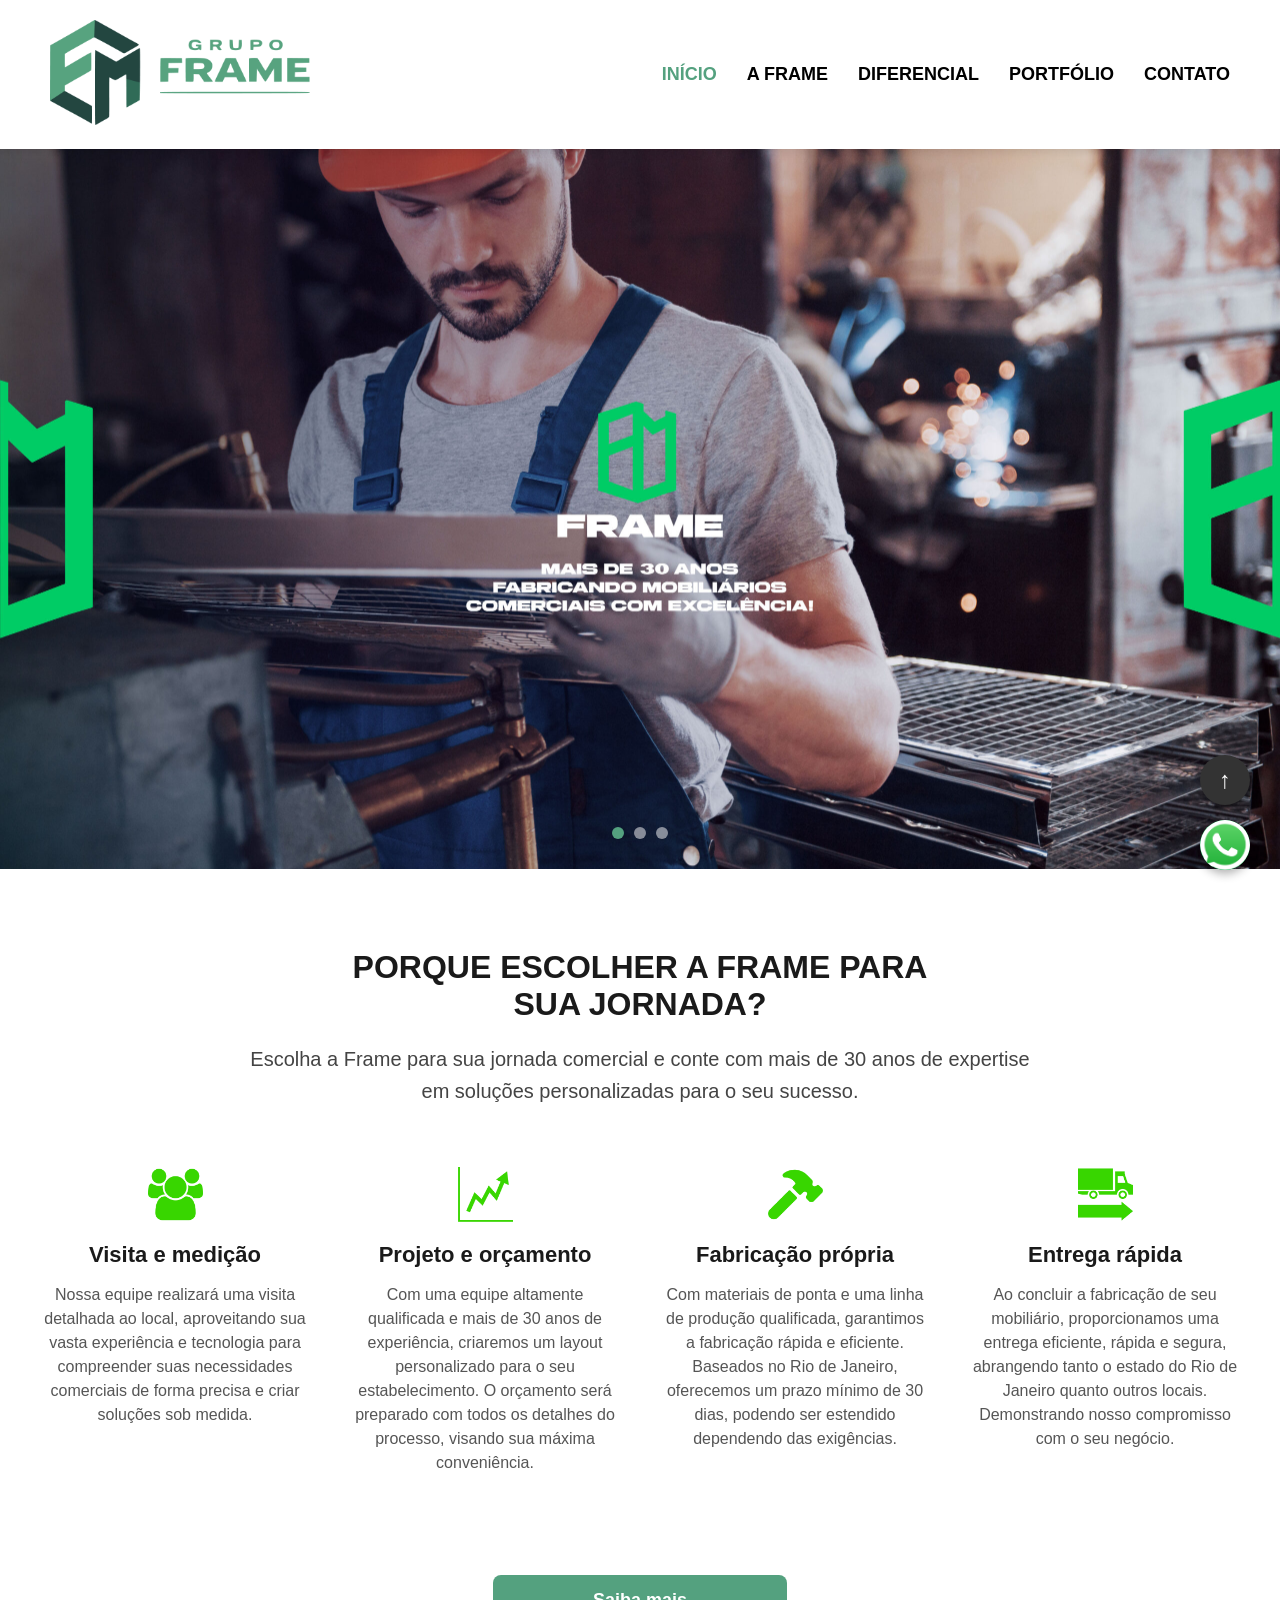
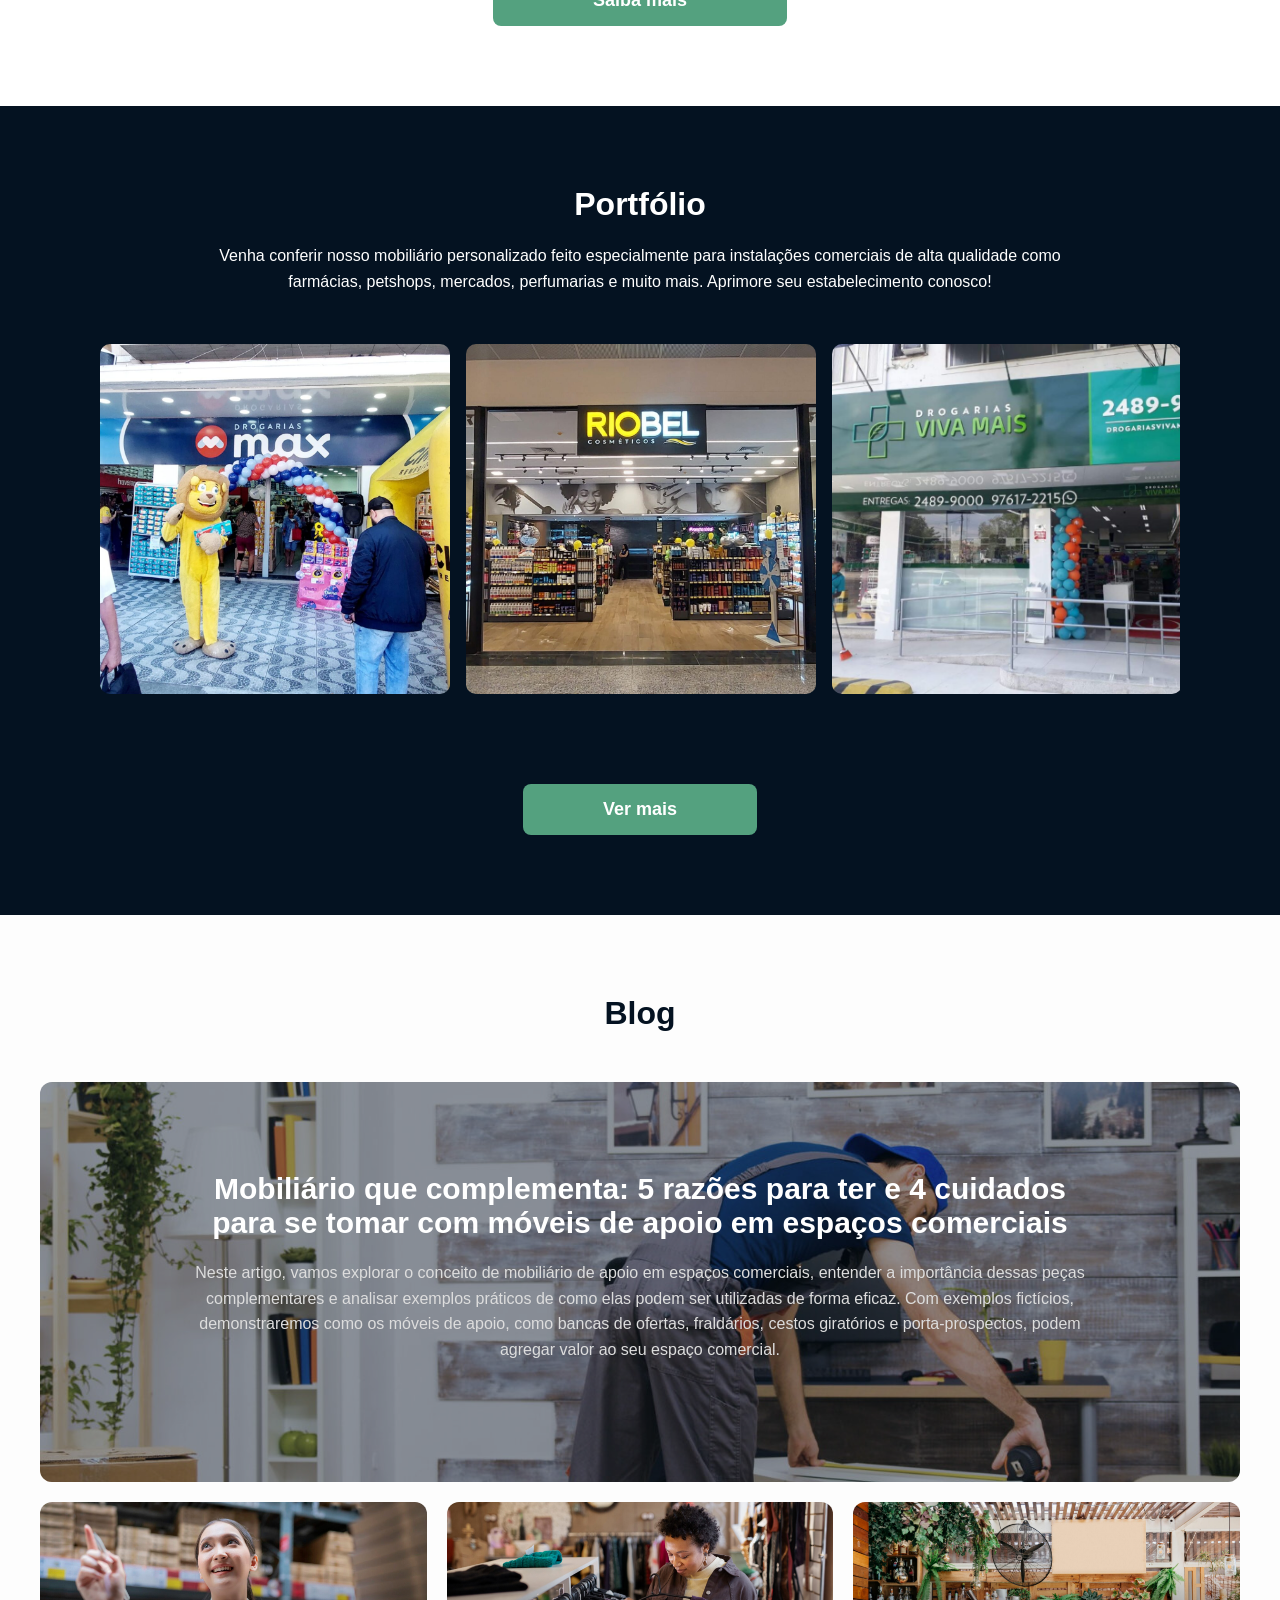
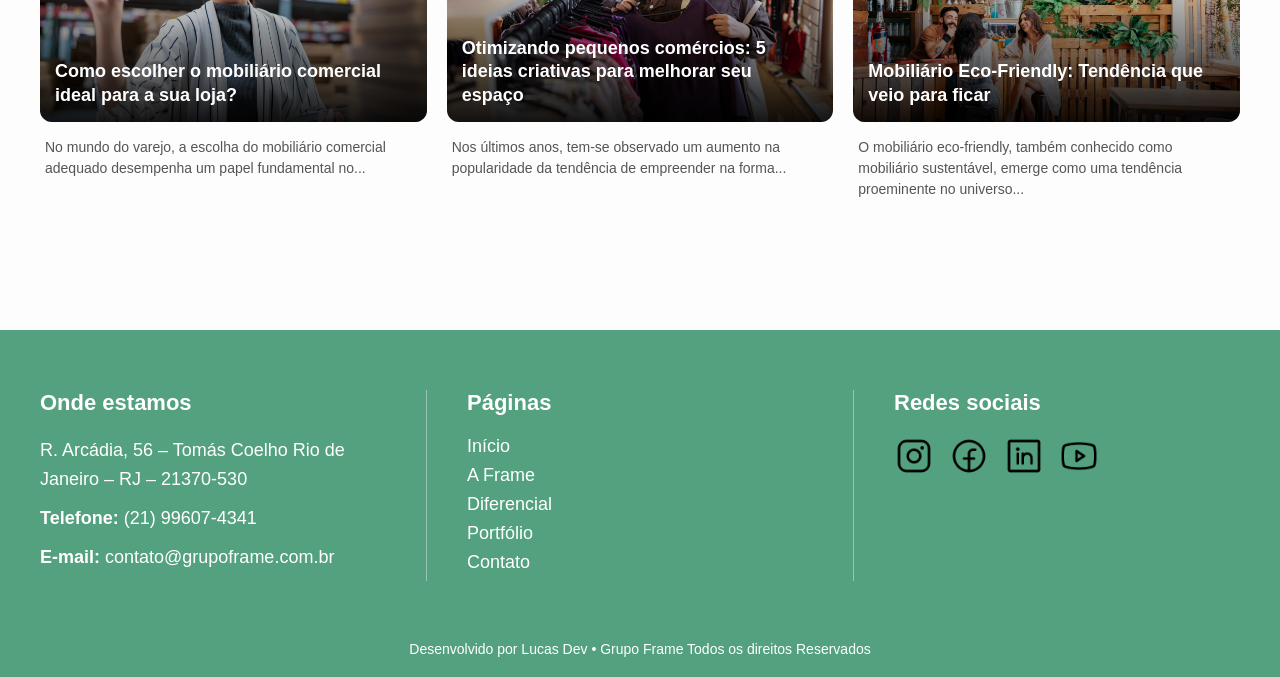
<file: index.html>
<!DOCTYPE html>
<html lang="pt-br">
<head>
    <meta charset="UTF-8">
    <meta name="viewport" content="width=device-width, initial-scale=1.0">
    <title>Início | Grupo Frame</title>
    <link rel="stylesheet" href="css/style.css">
    <link rel="icon" type="image/x-icon" href="img/logoico.ico">
    <script>
        !function(f,b,e,v,n,t,s)
        {if(f.fbq)return;n=f.fbq=function(){n.callMethod?
        n.callMethod.apply(n,arguments):n.queue.push(arguments)};
        if(!f._fbq)f._fbq=n;n.push=n;n.loaded=!0;n.version='2.0';
        n.queue=[];t=b.createElement(e);t.async=!0;
        t.src=v;s=b.getElementsByTagName(e)[0];
        s.parentNode.insertBefore(t,s)}(window, document,'script',
        'https://connect.facebook.net/en_US/fbevents.js');
        fbq('init', '2280290602790019');
        fbq('track', 'PageView');
        </script>
        <noscript><img height="1" width="1" style="display:none"
        src="https://www.facebook.com/tr?id=2280290602790019&ev=PageView&noscript=1"/>
    </noscript>
            <!-- End Meta Pixel Code -->
    <!-- Google tag (gtag.js) -->
    <script async src="https://www.googletagmanager.com/gtag/js?id=AW-11355949262"></script>
    <script>
      window.dataLayer = window.dataLayer || [];
      function gtag(){dataLayer.push(arguments);}
      gtag('js', new Date());
    
      gtag('config', 'AW-11355949262');
    </script>
</head>
<body>

    <header class="navbar">
        <div class="logo">
            <img src="img/Logo_2026.png" alt="Logo Frame">
        </div>
        <nav>
            <ul class="nav-links">
                <li><a href="index" class="active">INÍCIO</a></li>
                <li><a href="a-frame">A FRAME</a></li>
                <li><a href="diferencial">DIFERENCIAL</a></li>
                <li><a href="portfolio">PORTFÓLIO</a></li>
                <li><a href="contato">CONTATO</a></li>
            </ul>
        </nav>
    </header>

    <section class="hero">
        <div class="carousel-container">
            <div class="slide active" style="background-image: url('img/Site-Inicio-Banner-1versao2tamanho-reduzido-scaled.jpg');"></div>
            
            <div class="slide" style="background-image: url('img/Grupo-Frame-Visita-e-Medicao-Projetos-Personalizados-scaled.jpg');"></div>
            
            <div class="slide" style="background-image: url('img/Grupo-Frame-Fabricacao-de-moveis-comerciais-scaled.jpg');"></div>
        </div>

        <div class="hero-overlay"></div>



        <div class="carousel-dots">
            <span class="dot active" onclick="currentSlide(0)"></span>
            <span class="dot" onclick="currentSlide(1)"></span>
            <span class="dot" onclick="currentSlide(2)"></span>
        </div>
    </section>
    
    <section class="diferenciais">
        <div class="container">
            <div class="diferenciais-header">
                <h2>PORQUE ESCOLHER A FRAME PARA<br>SUA JORNADA?</h2>
                <p>Escolha a Frame para sua jornada comercial e conte com mais de 30 anos de expertise em soluções personalizadas para o seu sucesso.</p>
            </div>

            <div class="diferenciais-grid">
                <div class="diferencial-card">
                    <img src="img/users.png" alt="Ícone Visita e medição">
                    <h3>Visita e medição</h3>
                    <p>Nossa equipe realizará uma visita detalhada ao local, aproveitando sua vasta experiência e tecnologia para compreender suas necessidades comerciais de forma precisa e criar soluções sob medida.</p>
                </div>
                
                <div class="diferencial-card">
                    <img src="img/gráfico.png" alt="Ícone Projeto e orçamento">
                    <h3>Projeto e orçamento</h3>
                    <p>Com uma equipe altamente qualificada e mais de 30 anos de experiência, criaremos um layout personalizado para o seu estabelecimento. O orçamento será preparado com todos os detalhes do processo, visando sua máxima conveniência.</p>
                </div>
                
                <div class="diferencial-card">
                    <img src="img/martelo.png" alt="Ícone Fabricação própria">
                    <h3>Fabricação própria</h3>
                    <p>Com materiais de ponta e uma linha de produção qualificada, garantimos a fabricação rápida e eficiente. Baseados no Rio de Janeiro, oferecemos um prazo mínimo de 30 dias, podendo ser estendido dependendo das exigências.</p>
                </div>
                
                <div class="diferencial-card">
                    <img src="img/entrega.png" alt="Ícone Entrega rápida">
                    <h3>Entrega rápida</h3>
                    <p>Ao concluir a fabricação de seu mobiliário, proporcionamos uma entrega eficiente, rápida e segura, abrangendo tanto o estado do Rio de Janeiro quanto outros locais. Demonstrando nosso compromisso com o seu negócio.</p>
                </div>
            </div>

            <div class="diferenciais-footer">
                <a href="diferencial.html" class="btn-green btn-large">Saiba mais</a>
            </div>
        </div>
    </section>

    <section class="portfolio">
        <div class="container">
            <div class="portfolio-header">
                <h2>Portfólio</h2>
                <p>Venha conferir nosso mobiliário personalizado feito especialmente para instalações comerciais de alta qualidade como farmácias, petshops, mercados, perfumarias e muito mais. Aprimore seu estabelecimento conosco!</p>
            </div>
            
            <div class="portfolio-carousel-wrapper">
                <div class="portfolio-item">
                    <img src="img/max.jpg" class="foto-port" alt="Projeto 1">
                    <img src="img/riobel.jpg" class="foto-port" alt="Projeto 2">
                    <img src="img/vivamais.jpg" class="foto-port" alt="Projeto 3">
                    <img src="img/havaianas.jpg" class="foto-port" alt="Projeto 4">
                    <img src="img/way.jpg" class="foto-port" alt="Projeto 5">
                    <img src="img/forte.jpg" class="foto-port" alt="Projeto 6">
                    <img src="img/casa.jpg" class="foto-port" alt="Projeto 7">
                    <img src="img/ocean.jpg" class="foto-port" alt="Projeto 8">
                </div>
                <div aria-hidden class="portfolio-item">
                    <img src="img/max.jpg" class="foto-port" alt="Projeto 1">
                    <img src="img/riobel.jpg" class="foto-port" alt="Projeto 2">
                    <img src="img/vivamais.jpg" class="foto-port" alt="Projeto 3">
                    <img src="img/havaianas.jpg" class="foto-port" alt="Projeto 4">
                    <img src="img/way.jpg" class="foto-port" alt="Projeto 5">
                    <img src="img/forte.jpg" class="foto-port" alt="Projeto 6">
                    <img src="img/casa.jpg" class="foto-port" alt="Projeto 7">
                    <img src="img/ocean.jpg" class="foto-port" alt="Projeto 8">
                </div>
                
            </div>

            <div class="portfolio-footer">
                <a href="portfolio.html" class="btn-green btn-ver-mais">Ver mais</a>
            </div>
        </div>
    </section>

    <section class="blog-section">
        <div class="container">
            <div class="section-title">
                <h2>Blog</h2>
            </div>
            <div class="blog-grid">
                <a href="#" class="blog-card blog-card-featured">
                    <img src="img/Mobiliario-.jpg" alt="Post Destaque">
                    <div class="overlay"></div> <div class="blog-card-content">
                        <h3>Mobiliário que complementa: 5 razões para ter e 4 cuidados para se tomar com móveis de apoio em espaços comerciais</h3>
                        <p>Neste artigo, vamos explorar o conceito de mobiliário de apoio em espaços comerciais, entender a importância dessas peças complementares e analisar exemplos práticos de como elas podem ser utilizadas de forma eficaz. Com exemplos fictícios, demonstraremos como os móveis de apoio, como bancas de ofertas, fraldários, cestos giratórios e porta-prospectos, podem agregar valor ao seu espaço comercial.</p>
                        
                    </div>
                </a>

                <a href="#" class="blog-card-small">
                    <div class="blog-img-wrapper">
                        <img src="img/Mobiliario-Comercial-Destaque-1536x1025.jpg" alt="Post 2">
                        <div class="blog-gradient"></div>
                        <h3>Como escolher o mobiliário comercial ideal para a sua loja?</h3>
                    </div>
                    <div class="blog-text">
                        <p>No mundo do varejo, a escolha do mobiliário comercial adequado desempenha um papel fundamental no...</p>
                    </div>
                </a>

                <a href="#" class="blog-card-small">
                    <div class="blog-img-wrapper">
                        <img src="img/Pequenos-comercios-Negocios-Destaque-1536x1024.jpg" alt="Post 3">
                        <div class="blog-gradient"></div>
                        <h3>Otimizando pequenos comércios: 5 ideias criativas para melhorar seu espaço</h3>
                    </div>
                    <div class="blog-text">
                        <p>Nos últimos anos, tem-se observado um aumento na popularidade da tendência de empreender na forma...</p>
                    </div>
                </a>

                <a href="#" class="blog-card-small">
                    <div class="blog-img-wrapper">
                        <img src="img/Mobiliario-Eco-friendly-Destaque-1536x1024.jpg" alt="Post 4">
                        <div class="blog-gradient"></div>
                        <h3>Mobiliário Eco-Friendly: Tendência que veio para ficar</h3>
                    </div>
                    <div class="blog-text">
                        <p>O mobiliário eco-friendly, também conhecido como mobiliário sustentável, emerge como uma tendência proeminente no universo...</p>
                    </div>
                </a>
            </div>

            </div>
            <div class="load-more-btn-container">
            </div>
        </div>
    </section>

    <footer class="site-footer">
        <div class="container footer-content">
            <div class="footer-col">
                <h4>Onde estamos</h4>
                <p>R. Arcádia, 56 – Tomás Coelho Rio de Janeiro – RJ – 21370-530</p>
                <p><strong>Telefone:</strong> (21) 99607-4341</p>
                <p><strong>E-mail:</strong> contato@grupoframe.com.br</p>
            </div>

            <div class="footer-col">
                <h4>Páginas</h4>
                <ul>
                    <li><a href="index">Início</a></li>
                    <li><a href="a-frame">A Frame</a></li>
                    <li><a href="diferencial">Diferencial</a></li>
                    <li><a href="portfolio">Portfólio</a></li>
                    <li><a href="contato">Contato</a></li>
                </ul>
            </div>

            <div class="footer-col">
                <h4>Redes sociais</h4>
                <div class="social-icons">
                    <a href="https://www.instagram.com/grupoframe/"><img src="img/instagram-logo.png" alt="Instagram"></a>
                    <a href="https://www.facebook.com/grupoframe"><img src="img/facebook-logo.png" alt="Facebook"></a>
                    <a href="https://www.linkedin.com/company/grupoframe"><img src="img/linkedin-logo.png" alt="LinkedIn"></a>
                    <a href="https://www.youtube.com/@GrupoFrameOficial"><img src="img/youtube-logo.png" alt="YouTube"></a>
                </div>
            </div>
        </div>
        
        <div class="footer-bottom">
            <p>Desenvolvido por Lucas Dev • Grupo Frame Todos os direitos Reservados</p>
        </div>
    </footer>

    <div class="floating-buttons">
        <a href="#" class="btn-totop">↑</a>
        <a href="https://wa.me/5521996074341?text=Ol%C3%A1!%20Vim%20pelo%20site%20do%20Grupo%20Frame%20e%20gostaria%20de%20mais%20informa%C3%A7%C3%B5es." target="_blank" class="btn-whatsapp">
        <img src="img/WhatsApp-icone.png" alt="WhatsApp">
        </a>
    </div>

    <script src="js/scripts.js"></script>

</body>
</html>
</file>
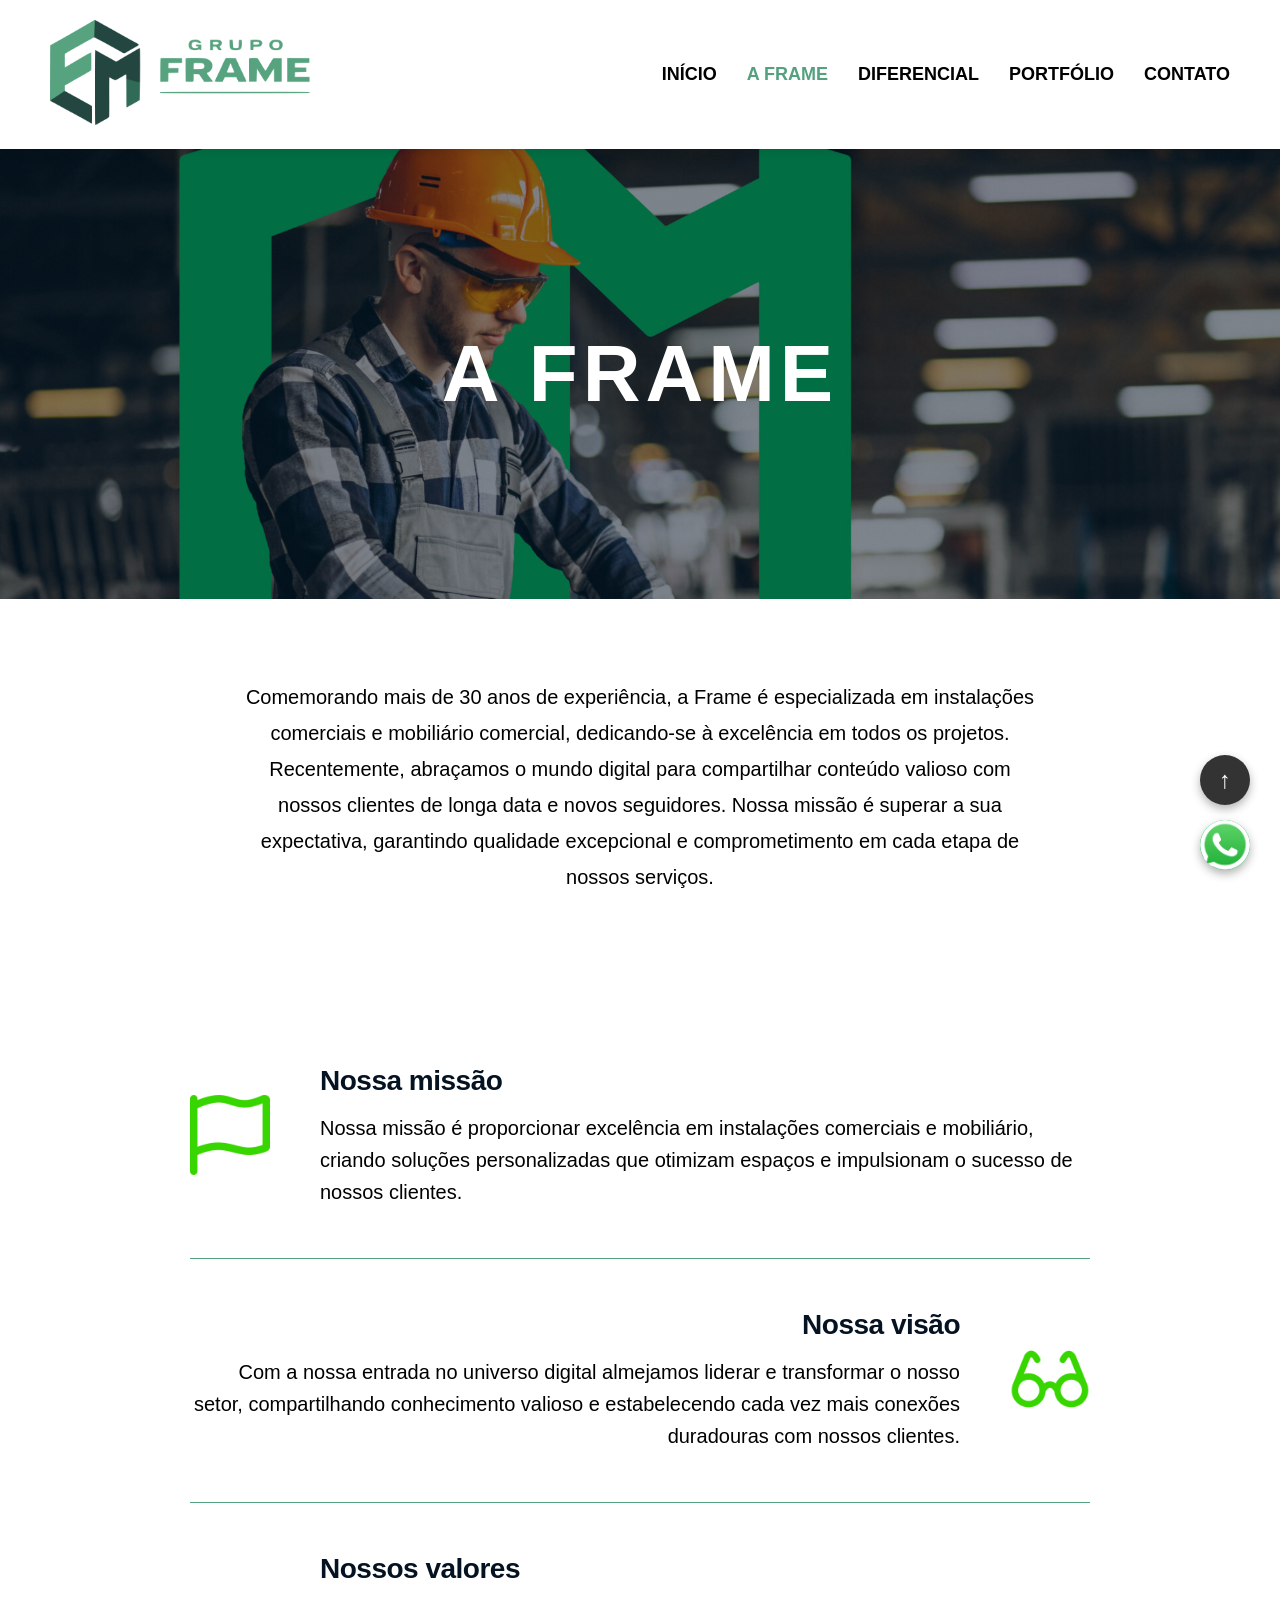
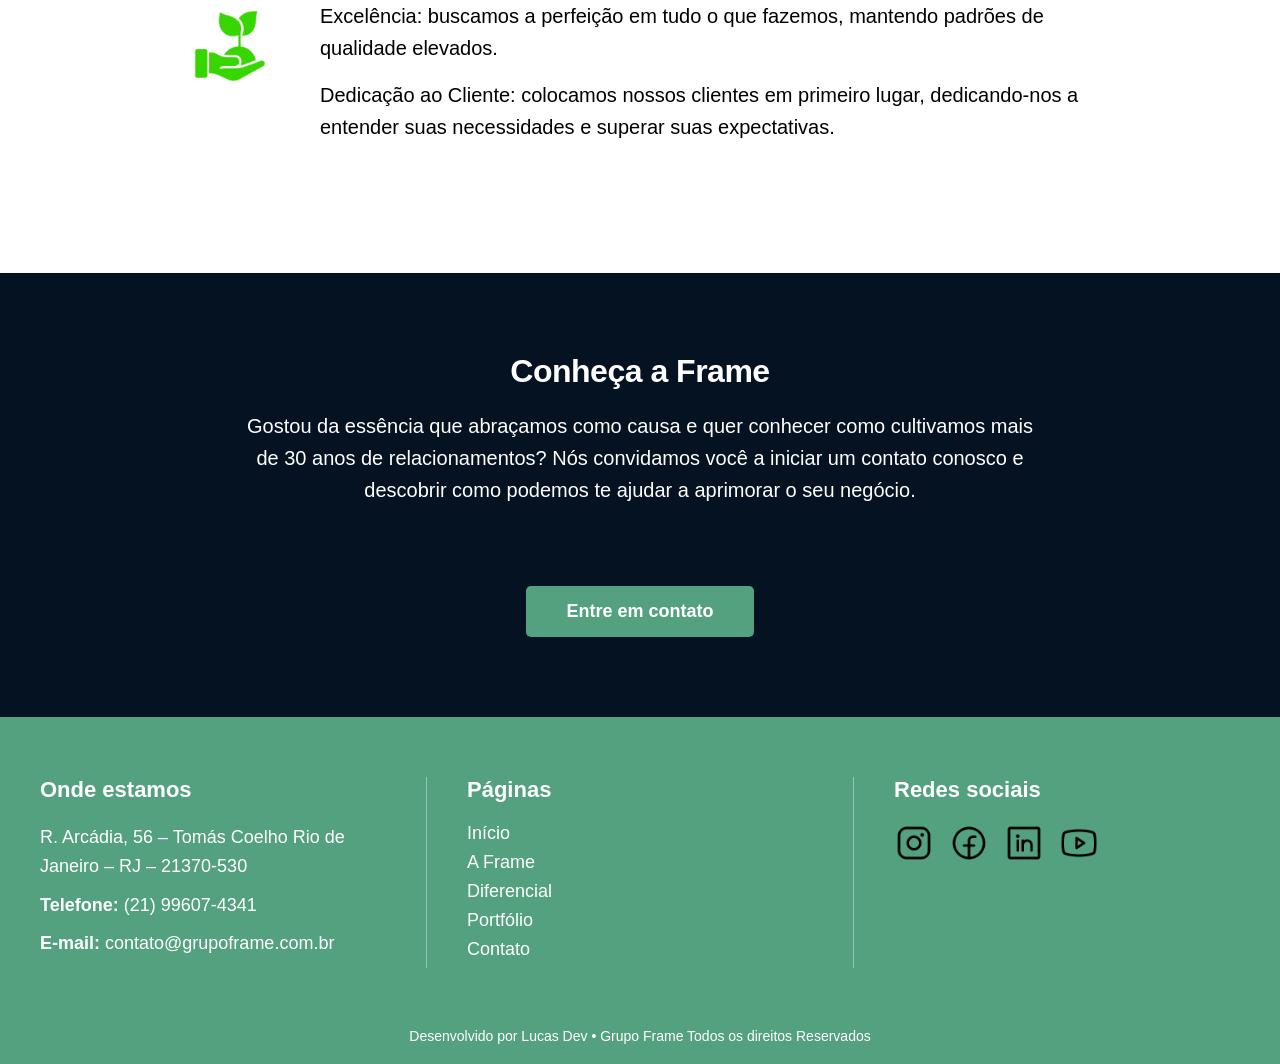
<file: a-frame.html>
<!DOCTYPE html>
<html lang="pt-br">
<head>
    <meta charset="UTF-8">
    <meta name="viewport" content="width=device-width, initial-scale=1.0">
    <title>A Frame | Grupo Frame</title>
    <link rel="stylesheet" href="css/style.css">
    <link rel="icon" type="image/x-icon" href="img/logoico.ico">
    <script>
        !function(f,b,e,v,n,t,s)
        {if(f.fbq)return;n=f.fbq=function(){n.callMethod?
        n.callMethod.apply(n,arguments):n.queue.push(arguments)};
        if(!f._fbq)f._fbq=n;n.push=n;n.loaded=!0;n.version='2.0';
        n.queue=[];t=b.createElement(e);t.async=!0;
        t.src=v;s=b.getElementsByTagName(e)[0];
        s.parentNode.insertBefore(t,s)}(window, document,'script',
        'https://connect.facebook.net/en_US/fbevents.js');
        fbq('init', '2280290602790019');
        fbq('track', 'PageView');
        </script>
        <noscript><img height="1" width="1" style="display:none"
        src="https://www.facebook.com/tr?id=2280290602790019&ev=PageView&noscript=1"/>
    </noscript>
            <!-- End Meta Pixel Code -->
    <!-- Google tag (gtag.js) -->
    <script async src="https://www.googletagmanager.com/gtag/js?id=AW-11355949262"></script>
    <script>
      window.dataLayer = window.dataLayer || [];
      function gtag(){dataLayer.push(arguments);}
      gtag('js', new Date());
    
      gtag('config', 'AW-11355949262');
    </script>
</head>
<body>

    <header class="navbar">
        <div class="logo">
            <img src="img/Logo_2026.png" alt="Logo Frame">
        </div>
        <nav>
            <ul class="nav-links">
                <li><a href="index">INÍCIO</a></li>
                <li><a href="a-frame" class="active">A FRAME</a></li>
                <li><a href="diferencial">DIFERENCIAL</a></li>
                <li><a href="portfolio">PORTFÓLIO</a></li>
                <li><a href="contato">CONTATO</a></li>
            </ul>
        </nav>
    </header>

    <section class="page-banner" style="background-image: url('img/A-Frame-2048x1365.jpg');">
        <div class="banner-overlay"></div>
        <div class="container banner-content">
            <h1>A FRAME</h1>
        </div>
    </section>

    <section class="page-content">
        <div class="container container-text-central">
            <p>Comemorando mais de 30 anos de experiência, a Frame é especializada em instalações comerciais e mobiliário comercial,
                 dedicando-se à excelência em todos os projetos. Recentemente, abraçamos o mundo digital para compartilhar conteúdo 
                 valioso com nossos clientes de longa data e novos seguidores. Nossa missão é superar a sua expectativa, garantindo 
                 qualidade excepcional e comprometimento em cada etapa de nossos serviços.</p>
        </div>
    </section>

    <section class="mvv-section">
        <div class="container mvv-container">
            
            <div class="mvv-row">
                <div class="mvv-icon">
                    <img src="img/bandeira.png" alt="Ícone Missão">
                </div>
                <div class="mvv-text">
                    <h2>Nossa missão</h2>
                    <p>Nossa missão é proporcionar excelência em instalações comerciais e mobiliário, criando soluções personalizadas que otimizam espaços e impulsionam o sucesso de nossos clientes.</p>
                </div>
            </div>

            <hr class="mvv-divider">

            <div class="mvv-row visao-row">
                <div class="mvv-text text-right">
                    <h2>Nossa visão</h2>
                    <p>Com a nossa entrada no universo digital almejamos liderar e transformar o nosso setor, compartilhando conhecimento valioso e estabelecendo cada vez mais conexões duradouras com nossos clientes.</p>
                </div>
                <div class="mvv-icon">
                    <img src="img/oculos.png" alt="Ícone Visão">
                </div>
            </div>

            <hr class="mvv-divider">

            <div class="mvv-row">
                <div class="mvv-icon">
                    <img src="img/valores.png" alt="Ícone Valores">
                </div>
                <div class="mvv-text">
                    <h2>Nossos valores</h2>
                    <p>Excelência: buscamos a perfeição em tudo o que fazemos, mantendo padrões de qualidade elevados.</p>
                    <p>Dedicação ao Cliente: colocamos nossos clientes em primeiro lugar, dedicando-nos a entender suas necessidades e superar suas expectativas.</p>
                </div>
            </div>

        </div>
    </section>

    <section class="cta-section">
        <div class="container cta-container">
            <h2>Conheça a Frame</h2>
            <p>Gostou da essência que abraçamos como causa e quer conhecer como cultivamos mais de 30 anos de relacionamentos? Nós convidamos você a iniciar um contato conosco e descobrir como podemos te ajudar a aprimorar o seu negócio.</p>
            <a href="https://wa.me/5521996074341?text=Ol%C3%A1!%20Vim%20pelo%20site%20do%20Grupo%20Frame%20e%20gostaria%20de%20mais%20informa%C3%A7%C3%B5es." target="_blank" class="btn-green">Entre em contato</a>
        </div>
    </section>

    <footer class="site-footer">
        <div class="container footer-content">
            <div class="footer-col">
                <h4>Onde estamos</h4>
                <p>R. Arcádia, 56 – Tomás Coelho Rio de Janeiro – RJ – 21370-530</p>
                <p><strong>Telefone:</strong> (21) 99607-4341</p>
                <p><strong>E-mail:</strong> contato@grupoframe.com.br</p>
            </div>
            <div class="footer-col">
                <h4>Páginas</h4>
                <ul>
                    <li><a href="index">Início</a></li>
                    <li><a href="a-frame">A Frame</a></li>
                    <li><a href="diferencial">Diferencial</a></li>
                    <li><a href="portfolio">Portfólio</a></li>
                    <li><a href="contato">Contato</a></li>
                </ul>
            </div>
            <div class="footer-col">
                <h4>Redes sociais</h4>
                <div class="social-icons">
                    <a href="https://www.instagram.com/grupoframe/"><img src="img/instagram-logo.png" alt="Instagram"></a>
                    <a href="https://www.facebook.com/grupoframe"><img src="img/facebook-logo.png" alt="Facebook"></a>
                    <a href="https://www.linkedin.com/company/grupoframe"><img src="img/linkedin-logo.png" alt="LinkedIn"></a>
                    <a href="https://www.youtube.com/@GrupoFrameOficial"><img src="img/youtube-logo.png" alt="YouTube"></a>
                </div>
            </div>
        </div>
        <div class="footer-bottom">
            <p>Desenvolvido por Lucas Dev • Grupo Frame Todos os direitos Reservados</p>
        </div>
    </footer>

    <div class="floating-buttons">
        <a href="#" class="btn-totop">↑</a>
        <a href="https://wa.me/5521996074341?text=Ol%C3%A1!%20Vim%20pelo%20site%20do%20Grupo%20Frame%20e%20gostaria%20de%20mais%20informa%C3%A7%C3%B5es." target="_blank" class="btn-whatsapp">
        <img src="img/WhatsApp-icone.png" alt="WhatsApp">
        </a>
    </div>

    <script src="js/scripts.js"></script>

</body>
</html>
</file>
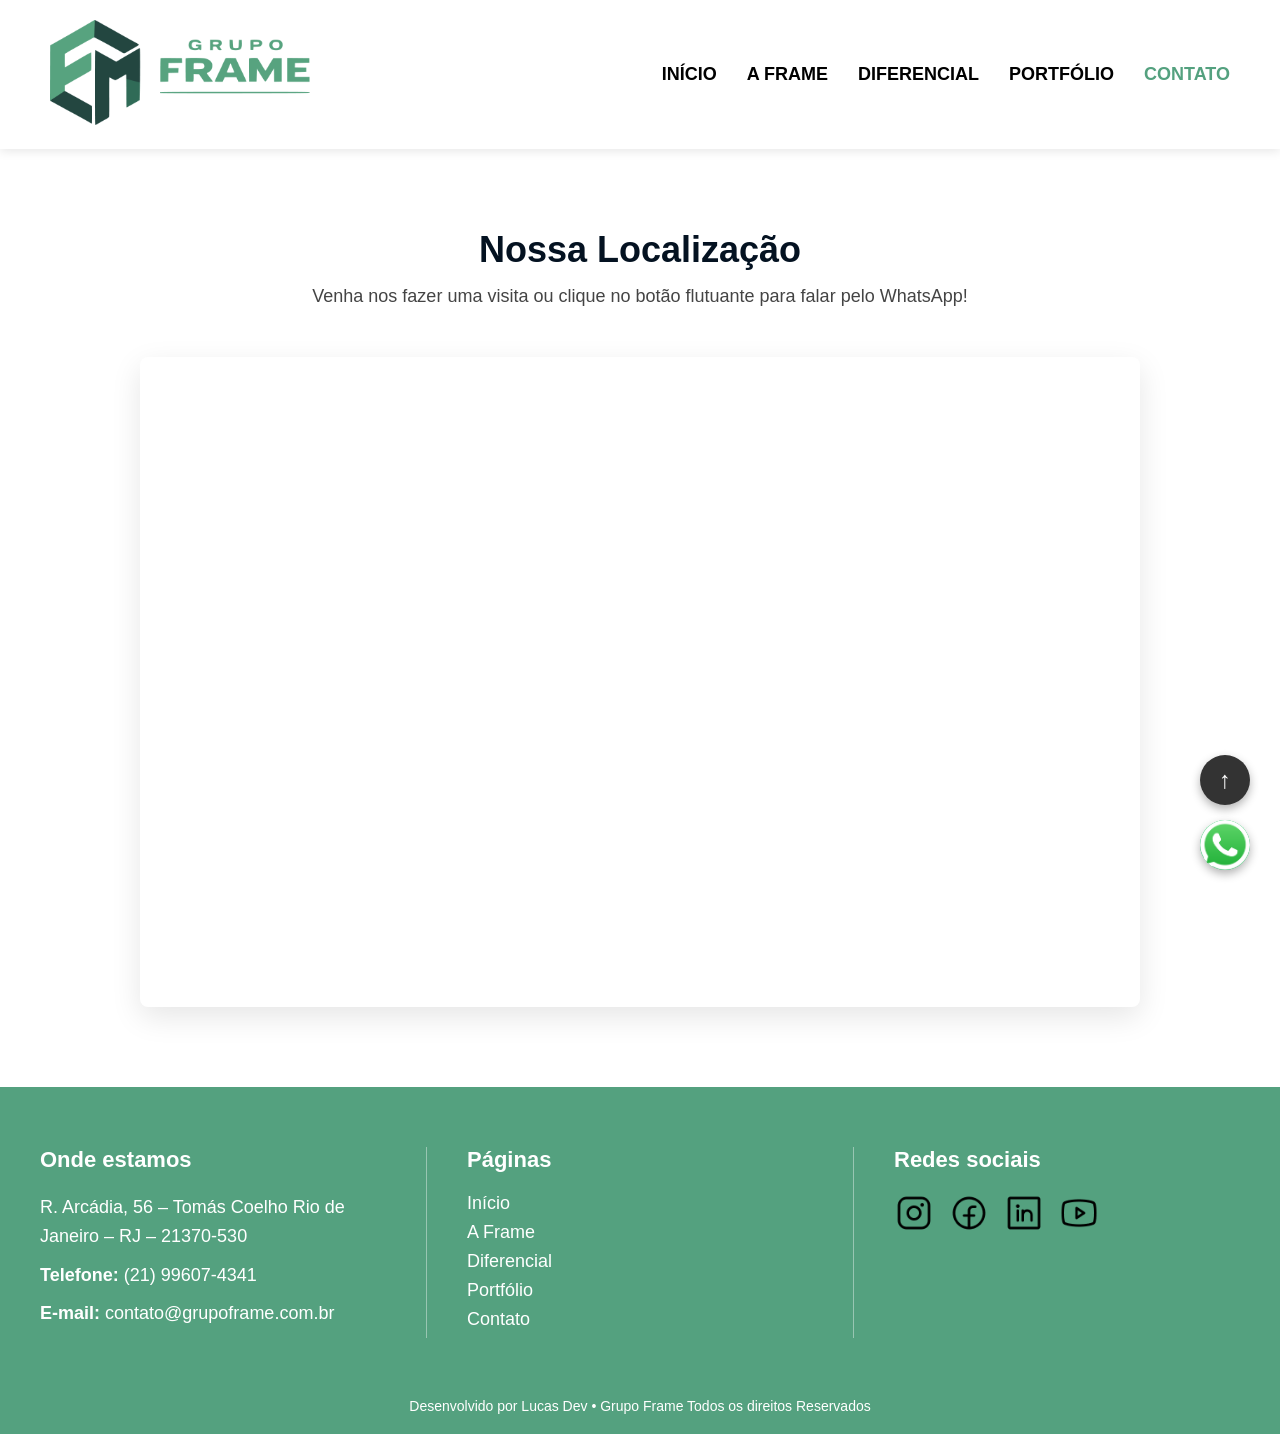
<file: contato.html>
<!DOCTYPE html>
<html lang="pt-br">
<head>
    <meta charset="UTF-8">
    <meta name="viewport" content="width=device-width, initial-scale=1.0">
    <title>Contato - Grupo Frame</title>
    <link rel="stylesheet" href="css/style.css">
    <link rel="icon" type="image/x-icon" href="img/logoico.ico">
    <script>
        !function(f,b,e,v,n,t,s)
        {if(f.fbq)return;n=f.fbq=function(){n.callMethod?
        n.callMethod.apply(n,arguments):n.queue.push(arguments)};
        if(!f._fbq)f._fbq=n;n.push=n;n.loaded=!0;n.version='2.0';
        n.queue=[];t=b.createElement(e);t.async=!0;
        t.src=v;s=b.getElementsByTagName(e)[0];
        s.parentNode.insertBefore(t,s)}(window, document,'script',
        'https://connect.facebook.net/en_US/fbevents.js');
        fbq('init', '2280290602790019');
        fbq('track', 'PageView');
        </script>
        <noscript><img height="1" width="1" style="display:none"
        src="https://www.facebook.com/tr?id=2280290602790019&ev=PageView&noscript=1"/>
    </noscript>
            <!-- End Meta Pixel Code -->
    <!-- Google tag (gtag.js) -->
    <script async src="https://www.googletagmanager.com/gtag/js?id=AW-11355949262"></script>
    <script>
      window.dataLayer = window.dataLayer || [];
      function gtag(){dataLayer.push(arguments);}
      gtag('js', new Date());
    
      gtag('config', 'AW-11355949262');
    </script>
</head>
<body>

    <header class="navbar">
        <div class="logo">
            <img src="img/Logo_2026.png" alt="Logo Frame">
        </div>
        <nav>
            <ul class="nav-links">
                <li><a href="index">INÍCIO</a></li>
                <li><a href="a-frame">A FRAME</a></li>
                <li><a href="diferencial">DIFERENCIAL</a></li>
                <li><a href="portfolio">PORTFÓLIO</a></li>
                <li><a href="contato" class="active">CONTATO</a></li>
            </ul>
        </nav>
    </header>

    <section class="contact-page-section">
        <div class="container">
            
            <div style="text-align: center; margin-bottom: 50px;">
                <h2 style="font-size: 36px; font-weight: 900; color: #041221; margin-bottom: 15px;">Nossa Localização</h2>
                <p style="font-size: 18px; color: #444;">Venha nos fazer uma visita ou clique no botão flutuante para falar pelo WhatsApp!</p>
            </div>

            <div class="contact-map" style="max-width: 1000px; margin: 0 auto; height: 500px; box-shadow: 0 10px 30px rgba(0,0,0,0.1); border-radius: 8px; overflow: hidden;">
                
                <iframe src="https://www.google.com/maps?q=R.+Arcádia,+56+-+Tomás+Coelho,+Rio+de+Janeiro+-+RJ&output=embed" width="100%" height="100%" style="border:0;" allowfullscreen="" loading="lazy" referrerpolicy="no-referrer-when-downgrade"></iframe>
                
            </div>

        </div>
    </section>

    <footer class="site-footer">
        <div class="container footer-content">
            <div class="footer-col">
                <h4>Onde estamos</h4>
                <p>R. Arcádia, 56 – Tomás Coelho Rio de Janeiro – RJ – 21370-530</p>
                <p><strong>Telefone:</strong> (21) 99607-4341</p>
                <p><strong>E-mail:</strong> contato@grupoframe.com.br</p>
            </div>
            <div class="footer-col">
                <h4>Páginas</h4>
                <ul>
                    <li><a href="index">Início</a></li>
                    <li><a href="a-frame">A Frame</a></li>
                    <li><a href="diferencial">Diferencial</a></li>
                    <li><a href="portfolio">Portfólio</a></li>
                    <li><a href="contato">Contato</a></li>
                </ul>
            </div>
            <div class="footer-col">
                <h4>Redes sociais</h4>
                <div class="social-icons">
                    <a href="https://www.instagram.com/grupoframe/"><img src="img/instagram-logo.png" alt="Instagram"></a>
                    <a href="https://www.facebook.com/grupoframe"><img src="img/facebook-logo.png" alt="Facebook"></a>
                    <a href="https://www.linkedin.com/company/grupoframe"><img src="img/linkedin-logo.png" alt="LinkedIn"></a>
                    <a href="https://www.youtube.com/@GrupoFrameOficial"><img src="img/youtube-logo.png" alt="YouTube"></a>
                </div>
            </div>
        </div>
        <div class="footer-bottom">
            <p>Desenvolvido por Lucas Dev • Grupo Frame Todos os direitos Reservados</p>
        </div>
    </footer>

    <div class="floating-buttons">
        <a href="#" class="btn-totop">↑</a>
        <a href="https://wa.me/5521996074341?text=Ol%C3%A1!%20Vim%20pelo%20site%20do%20Grupo%20Frame%20e%20gostaria%20de%20mais%20informa%C3%A7%C3%B5es." target="_blank" class="btn-whatsapp">
        <img src="img/WhatsApp-icone.png" alt="WhatsApp">
        </a>
    </div>

    <script src="js/scripts.js"></script>

</body>
</html>
</file>
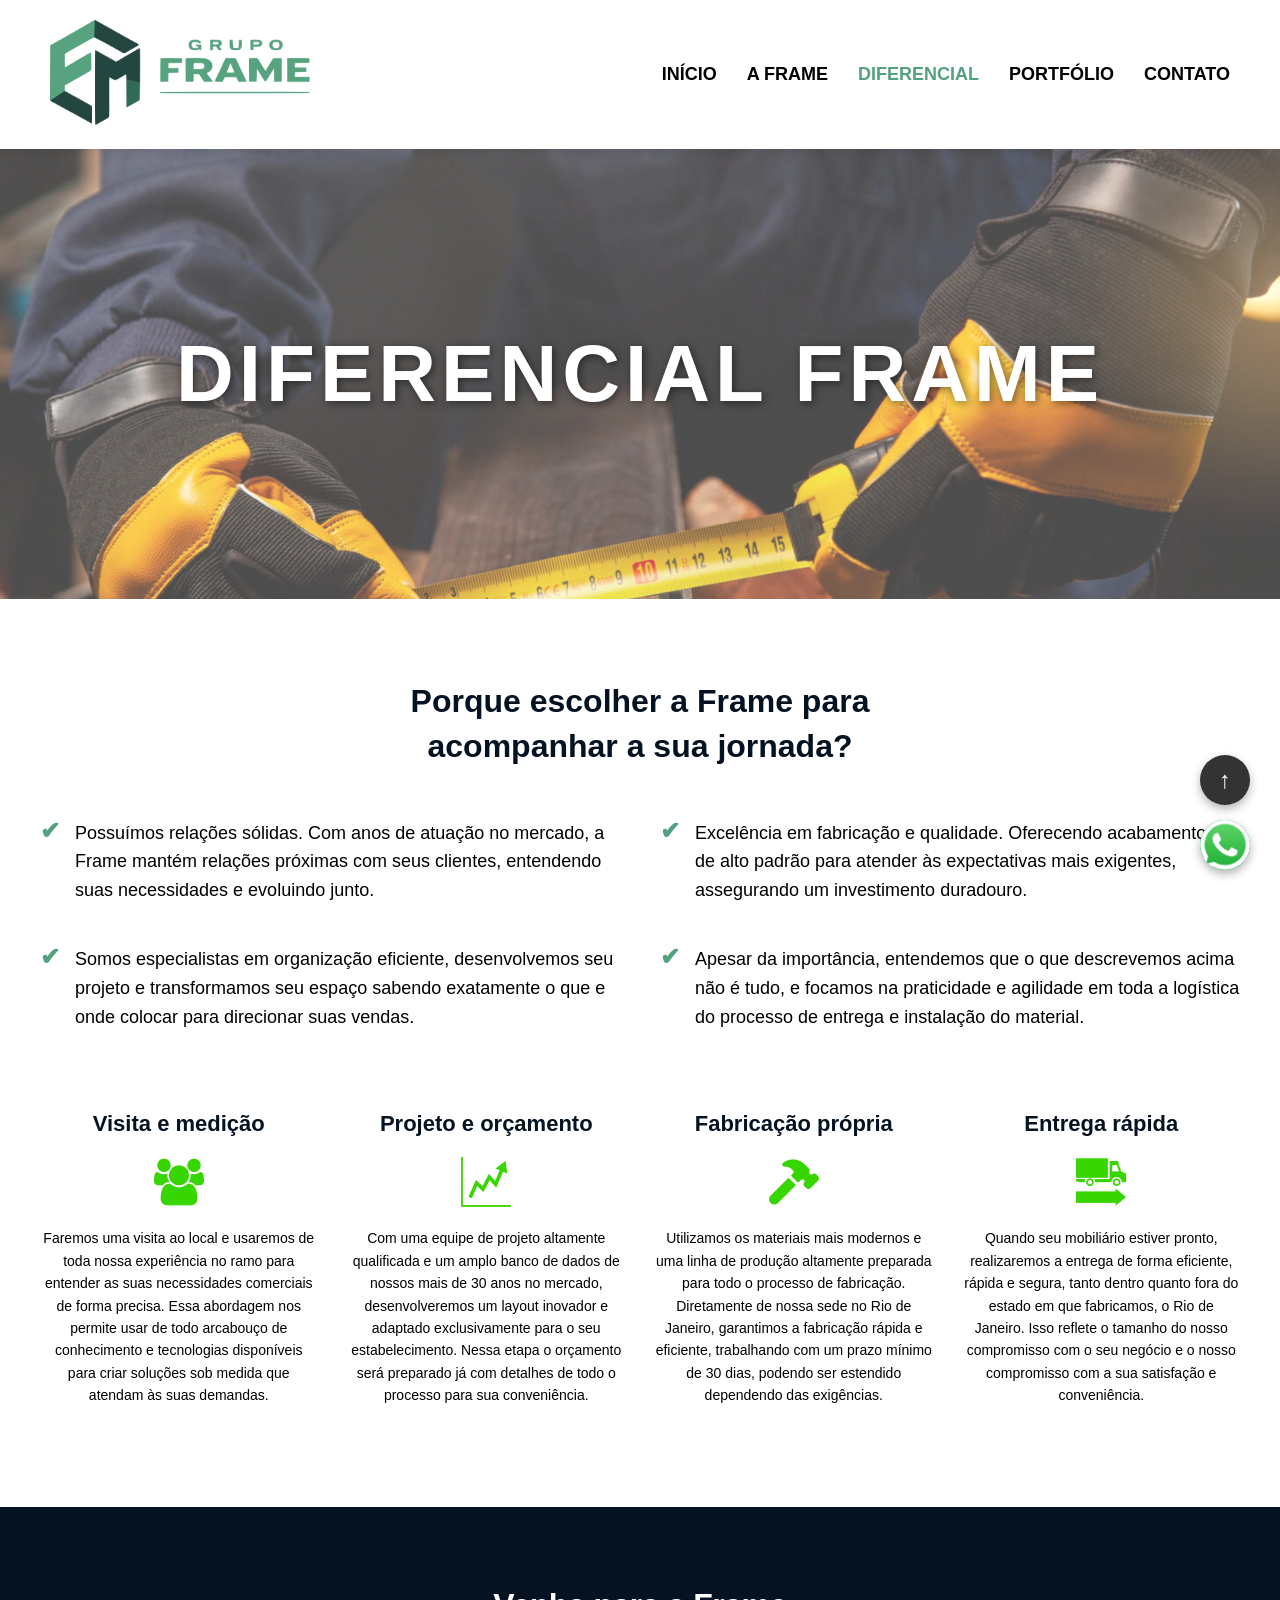
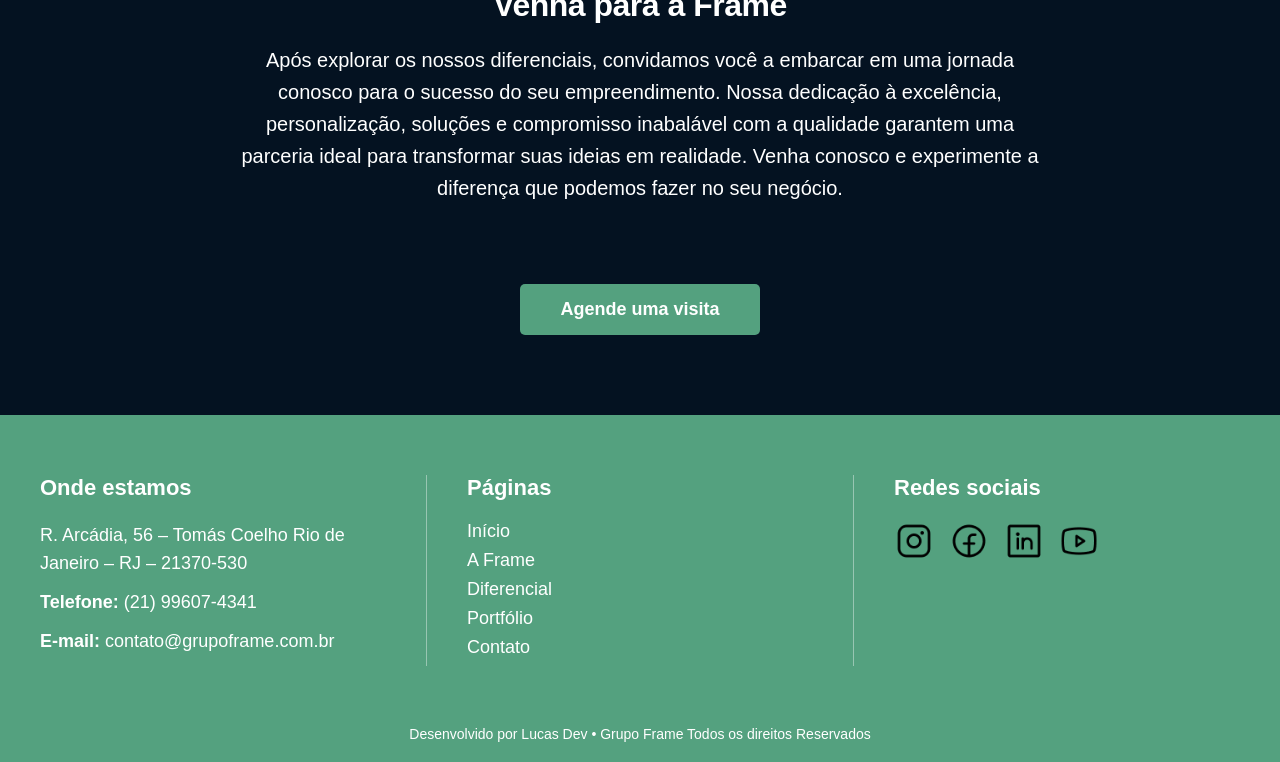
<file: diferencial.html>
<!DOCTYPE html>
<html lang="pt-br">
<head>
    <meta charset="UTF-8">
    <meta name="viewport" content="width=device-width, initial-scale=1.0">
    <title>Diferencial | Grupo Frame</title>
    <link rel="stylesheet" href="css/style.css">
    <link rel="icon" type="image/x-icon" href="img/logoico.ico">
    <script>
        !function(f,b,e,v,n,t,s)
        {if(f.fbq)return;n=f.fbq=function(){n.callMethod?
        n.callMethod.apply(n,arguments):n.queue.push(arguments)};
        if(!f._fbq)f._fbq=n;n.push=n;n.loaded=!0;n.version='2.0';
        n.queue=[];t=b.createElement(e);t.async=!0;
        t.src=v;s=b.getElementsByTagName(e)[0];
        s.parentNode.insertBefore(t,s)}(window, document,'script',
        'https://connect.facebook.net/en_US/fbevents.js');
        fbq('init', '2280290602790019');
        fbq('track', 'PageView');
        </script>
        <noscript><img height="1" width="1" style="display:none"
        src="https://www.facebook.com/tr?id=2280290602790019&ev=PageView&noscript=1"/>
    </noscript>
            <!-- End Meta Pixel Code -->
    <!-- Google tag (gtag.js) -->
    <script async src="https://www.googletagmanager.com/gtag/js?id=AW-11355949262"></script>
    <script>
      window.dataLayer = window.dataLayer || [];
      function gtag(){dataLayer.push(arguments);}
      gtag('js', new Date());
    
      gtag('config', 'AW-11355949262');
    </script>
</head>
<body>

    <header class="navbar">
        <div class="logo">
            <img src="img/Logo_2026.png" alt="Logo Frame">
        </div>
        <nav>
            <ul class="nav-links">
                <li><a href="index">INÍCIO</a></li>
                <li><a href="a-frame">A FRAME</a></li>
                <li><a href="diferencial" class="active">DIFERENCIAL</a></li>
                <li><a href="portfolio">PORTFÓLIO</a></li>
                <li><a href="contato">CONTATO</a></li>
            </ul>
        </nav>
    </header>

    <section class="page-banner" style="background-image: url('img/diferencial.jpg');">
        <div class="banner-overlay-light"></div> 
        <div class="container banner-content">
            <h1 class="texto-com-sombra">DIFERENCIAL FRAME</h1>
        </div>
    </section>

    <section class="page-content diferencial-detalhes">
        <div class="container">
            
            <div class="container-text-central">
                <h2 class="titulo-destaque-escuro">Porque escolher a Frame para<br>acompanhar a sua jornada?</h2>
            </div>

            <div class="diferencial-checks-grid">
                <div class="check-item">
                    <span class="check-icon">✔</span>
                    <p>Possuímos relações sólidas. Com anos de atuação no mercado, a Frame mantém relações próximas com seus clientes, entendendo suas necessidades e evoluindo junto.</p>
                </div>
                <div class="check-item">
                    <span class="check-icon">✔</span>
                    <p>Excelência em fabricação e qualidade. Oferecendo acabamentos de alto padrão para atender às expectativas mais exigentes, assegurando um investimento duradouro.</p>
                </div>
                <div class="check-item">
                    <span class="check-icon">✔</span>
                    <p>Somos especialistas em organização eficiente, desenvolvemos seu projeto e transformamos seu espaço sabendo exatamente o que e onde colocar para direcionar suas vendas.</p>
                </div>
                <div class="check-item">
                    <span class="check-icon">✔</span>
                    <p>Apesar da importância, entendemos que o que descrevemos acima não é tudo, e focamos na praticidade e agilidade em toda a logística do processo de entrega e instalação do material.</p>
                </div>
            </div>

            <div class="diferencial-pillars-grid">
                <div class="pillar-card">
                    <h3>Visita e medição</h3>
                    <img src="img/users.png" alt="Visita e medição">
                    <p>Faremos uma visita ao local e usaremos de toda nossa experiência no ramo para entender as suas necessidades comerciais de forma precisa. Essa abordagem nos permite usar de todo arcabouço de conhecimento e tecnologias disponíveis para criar soluções sob medida que atendam às suas demandas.</p>
                </div>
                
                <div class="pillar-card">
                    <h3>Projeto e orçamento</h3>
                    <img src="img/gráfico.png" alt="Projeto e orçamento">
                    <p>Com uma equipe de projeto altamente qualificada e um amplo banco de dados de nossos mais de 30 anos no mercado, desenvolveremos um layout inovador e adaptado exclusivamente para o seu estabelecimento. Nessa etapa o orçamento será preparado já com detalhes de todo o processo para sua conveniência.</p>
                </div>
                
                <div class="pillar-card">
                    <h3>Fabricação própria</h3>
                    <img src="img/martelo.png" alt="Fabricação própria">
                    <p>Utilizamos os materiais mais modernos e uma linha de produção altamente preparada para todo o processo de fabricação. Diretamente de nossa sede no Rio de Janeiro, garantimos a fabricação rápida e eficiente, trabalhando com um prazo mínimo de 30 dias, podendo ser estendido dependendo das exigências.</p>
                </div>
                
                <div class="pillar-card">
                    <h3>Entrega rápida</h3>
                    <img src="img/entrega.png" alt="Entrega rápida">
                    <p>Quando seu mobiliário estiver pronto, realizaremos a entrega de forma eficiente, rápida e segura, tanto dentro quanto fora do estado em que fabricamos, o Rio de Janeiro. Isso reflete o tamanho do nosso compromisso com o seu negócio e o nosso compromisso com a sua satisfação e conveniência.</p>
                </div>
            </div>

        </div>
    </section>

    <section class="cta-section">
        <div class="container cta-container">
            <h2>Venha para a Frame</h2>
            <p>Após explorar os nossos diferenciais, convidamos você a embarcar em uma jornada conosco para o sucesso do seu empreendimento. Nossa dedicação à excelência, personalização, soluções e compromisso inabalável com a qualidade garantem uma parceria ideal para transformar suas ideias em realidade. Venha conosco e experimente a diferença que podemos fazer no seu negócio.</p>
            <a href="https://wa.me/5521996074341?text=Ol%C3%A1!%20Vim%20pelo%20site%20do%20Grupo%20Frame%20e%20gostaria%20de%20mais%20informa%C3%A7%C3%B5es." target="_blank" class="btn-green">Agende uma visita</a>
        </div>
    </section>

    <footer class="site-footer">
        <div class="container footer-content">
            <div class="footer-col">
                <h4>Onde estamos</h4>
                <p>R. Arcádia, 56 – Tomás Coelho Rio de Janeiro – RJ – 21370-530</p>
                <p><strong>Telefone:</strong> (21) 99607-4341</p>
                <p><strong>E-mail:</strong> contato@grupoframe.com.br</p>
            </div>
            <div class="footer-col">
                <h4>Páginas</h4>
                <ul>
                    <li><a href="index">Início</a></li>
                    <li><a href="a-frame">A Frame</a></li>
                    <li><a href="diferencial">Diferencial</a></li>
                    <li><a href="portfolio">Portfólio</a></li>
                    <li><a href="contato">Contato</a></li>
                </ul>
            </div>
            <div class="footer-col">
                <h4>Redes sociais</h4>
                <div class="social-icons">
                    <a href="https://www.instagram.com/grupoframe/"><img src="img/instagram-logo.png" alt="Instagram"></a>
                    <a href="https://www.facebook.com/grupoframe"><img src="img/facebook-logo.png" alt="Facebook"></a>
                    <a href="https://www.linkedin.com/company/grupoframe"><img src="img/linkedin-logo.png" alt="LinkedIn"></a>
                    <a href="https://www.youtube.com/@GrupoFrameOficial"><img src="img/youtube-logo.png" alt="YouTube"></a>
                </div>
            </div>
        </div>
        <div class="footer-bottom">
            <p>Desenvolvido por Lucas Dev • Grupo Frame Todos os direitos Reservados</p>
        </div>
    </footer>

    <div class="floating-buttons">
        <a href="#" class="btn-totop">↑</a>
        <a href="https://wa.me/5521996074341?text=Ol%C3%A1!%20Vim%20pelo%20site%20do%20Grupo%20Frame%20e%20gostaria%20de%20mais%20informa%C3%A7%C3%B5es." target="_blank" class="btn-whatsapp">
        <img src="img/WhatsApp-icone.png" alt="WhatsApp">
        </a>
    </div>

    <script src="js/scripts.js"></script>

</body>
</html>
</file>
<file: css/style.css>
/* Reset básico para tirar margens padrão */
* {
    margin: 0;
    padding: 0;
    box-sizing: border-box;
    font-family: 'Arial', sans-serif; /* Substitua pela fonte exata do projeto depois */
}

/* --- Cabeçalho --- */
.navbar {
    display: flex;
    justify-content: space-between;
    align-items: center;
    padding: 20px 50px;
    background-color: #ffffff;
    box-shadow: 0 2px 10px rgba(0,0,0,0.1);
    position: sticky;
    top: 0;
    z-index: 100;
}

.logo img {
    height: 105px; /* Ajuste conforme o tamanho da logo */
}

.nav-links {
    list-style: none;
    display: flex;
    gap: 30px;
}

.nav-links a {
    text-decoration: none;
    color: #000000;
    font-weight: bold;
    font-family: Arial, sans-serif;
    font-size: 18px;
    transition: color 0.3s;
}

.nav-links a:hover, .nav-links a.active {
    color: #54a17f; /* O verde da Frame */
}

/* --- Seção Principal (Hero) --- */
.hero {
    position: relative;
    height: 80vh;
    min-height: 650px;
    overflow: hidden;
    display: flex;
    justify-content: center;
    align-items: flex-end;
    padding-bottom: 120px;
    text-align: center;
}

.carousel-container {
    position: absolute;
    top: 0;
    left: 0;
    width: 100%;
    height: 100%;
    z-index: 1; /* Fica atrás de tudo */
}

.slide {
    position: absolute;
    top: 0;
    left: 0;
    width: 100%;
    height: 100%;
    background-size: cover;
    background-position: center;
    background-repeat: no-repeat;
    
    /* Efeito de transição de esmaecimento (Fade) */
    opacity: 0;
    transition: opacity 1s ease-in-out; 
    z-index: 1;
}

/* Classe que o JavaScript vai adicionar para mostrar o slide atual */
.slide.active {
    opacity: 1;
    z-index: 2; /* Fica por cima dos outros slides */
}

/* Camada escura e Botão fixo continuam parecidos */
.hero-overlay {
    position: absolute;
    top: 0;
    left: 0;
    width: 100%;
    height: 100%;
    z-index: 3; /* Acima dos slides */
}

.hero-content {
    position: relative;
    z-index: 10;
    color: #ffffff;
    width: 100%;
    max-width: 900px;
    padding: 0 20px;
    transform: translate(80px);
}

.carousel-dots {
    position: absolute;
    bottom: 30px;
    left: 50%;
    transform: translateX(-50%);
    display: flex;
    gap: 10px;
    z-index: 10;
}

.dot {
    width: 12px;
    height: 12px;
    background-color: rgba(255, 255, 255, 0.5);
    border-radius: 50%;
    cursor: pointer;
    transition: background-color 0.3s;
}

.dot.active, .dot:hover {
    background-color: #54a17f; /* Verde Frame */
}

.hero-icon {
    height: 80px;
    margin-bottom: 10px;
}

.hero-content h1 {
    font-family: Arial, sans-serif;
    font-size: 48px;
    font-weight: 900;
    margin-bottom: 15px;
    letter-spacing: 2px;
}

.hero-content p {
    font-size: 24px;
    font-weight: bold;
    margin-bottom: 30px;
    line-height: 1.4;
}

.btn-green {
    display: inline-block;
    background-color: #54a17f;
    color: #ffffff;
    padding: 15px 40px;
    text-decoration: none;
    font-family: Arial, Helvetica, sans-serif;
    font-size: 18px;
    font-weight: bold;
    border-radius: 5px;
    transition: background-color 0.3s;
    margin-top: 40px;
}

.btn-green:hover {
    background-color: #54a17f;
}

/* --- Botões Flutuantes --- */
.floating-buttons {
    position: fixed;
    bottom: 30px;
    right: 30px;
    display: flex;
    flex-direction: column;
    gap: 15px;
    z-index: 100;
}

.btn-totop, .btn-whatsapp img {
    width: 50px;
    height: 50px;
    border-radius: 50%;
    display: flex;
    justify-content: center;
    align-items: center;
    text-decoration: none;
    box-shadow: 0 4px 10px rgba(0,0,0,0.3);
}

.btn-totop {
    background-color: #333;
    color: #fff;
    font-size: 24px;
    font-weight: bold;
}

.btn-whatsapp img {
    background-color: #25D366; /* Verde oficial do WhatsApp */
}

/* --- Seção Diferenciais --- */
.diferenciais {
    padding: 80px 20px;
    background-color: #ffffff;
    text-align: center;
}

/* Criamos um container para o conteúdo não esticar até as bordas em telas muito grandes */
.container {
    max-width: 1200px;
    margin: 0 auto;
}

.diferenciais-header {
    margin-bottom: 60px;
}

.diferenciais-header h2 {
    font-size: 32px;
    font-weight: 900;
    color: #1a1a1a; /* Um cinza quase preto, mais suave que o #000 */
    margin-bottom: 20px;
    text-transform: uppercase;
}

.diferenciais-header p {
    font-size: 20px;
    color: #444;
    max-width: 800px;
    margin: 0 auto;
    line-height: 1.6;
}

/* Usando Grid para fazer as 4 colunas perfeitas */
.diferenciais-grid {
    display: grid;
    grid-template-columns: repeat(4, 1fr);
    gap: 40px;
    margin-bottom: 60px;
}

.diferencial-card {
    display: flex;
    flex-direction: column;
    align-items: center;
}

.diferencial-card img {
    height: 55px; /* Ajuste de acordo com o tamanho real dos ícones que você baixou */
    margin-bottom: 20px;
}

.diferencial-card h3 {
    font-size: 22px;
    font-weight: 800;
    color: #1a1a1a;
    margin-bottom: 15px;
}

.diferencial-card p {
    font-size: 16px;
    color: #555;
    line-height: 1.5;
    text-align: center;
}

/* Estilo extra para o botão Saiba Mais ficar mais largo, como no print */
.btn-large {
    padding: 15px 100px; /* Aumenta o preenchimento lateral */
    border-radius: 8px; /* Deixa as bordas um pouco mais arredondadas */
}

/* ==========================================
   SEÇÃO PORTFÓLIO (Carrossel Infinito CSS)
   ========================================== */
.portfolio {
    background-color: #041221;
    color: #ffffff;
    padding: 80px 20px;
    text-align: center;
}

.portfolio-header { margin-bottom: 50px; }
.portfolio-header h2 { font-size: 32px; font-weight: 900; margin-bottom: 20px; }
.portfolio-header p { font-size: 16px; max-width: 900px; margin: 0 auto; line-height: 1.6; }

/* --- O SEU CÓDIGO AQUI --- */
.portfolio-carousel-wrapper {
    margin: 50px auto; /* Reduzi um pouco para não ficar tão longe do texto */
    width: 90%;
    display: flex;
    overflow: auto;
}

.portfolio-carousel-wrapper::-webkit-scrollbar {
    display: none;
}

.portfolio-item {
    display: flex;
    align-items: center;
    justify-content: center;
    gap: 1em;
    animation: spin 75s infinite linear; /* Mudei de 5s para 15s pra ficar mais suave, você ajusta! */
    padding-right: 1em;
    width: max-content; /* Garante que a esteira estique o suficiente para todas as fotos */
}

@keyframes spin {
    from { transform: translateX(0); } /* Usando transform por segurança em navegadores antigos */
    to { transform: translateX(-100%); }
}

/* --- CONTROLE DO TAMANHO DAS FOTOS --- */
.foto-port {
    width: 350px;  /* Você ajusta a largura que quiser aqui */
    height: 350px; /* Você ajusta a altura que quiser aqui */
    object-fit: cover;
    border-radius: 10px;
}

/* Botão Ver Mais */
.portfolio-footer { text-align: center; margin-top: 40px; }
.btn-ver-mais { padding: 15px 80px; border-radius: 8px; }

/* --- Seção Blog --- */
.blog-section {
    background-color: #fdfdfd;
    padding: 80px 0;
    text-align: center;
}

.section-title h2 {
    font-size: 32px;
    font-weight: 900;
    color: #041221;
    margin-bottom: 50px;
}

/* O "Grid" que organiza os cards */
.blog-grid {
    display: grid;
    grid-template-columns: repeat(3, 1fr); /* 3 colunas */
    gap: 20px;
    max-width: 1200px;
    margin: 0 auto 50px auto;
}

/* Card Destaque (Tudo clicável com imagem de fundo) */
.blog-card-featured {
    grid-column: span 3; /* Ocupa as 3 colunas no grid */
    height: 400px; 
    padding: 0; 
    display: flex;
    align-items: center;
    justify-content: center;
    position: relative; 
    border-radius: 12px;
    text-decoration: none; 
    overflow: hidden;
}

/* Imagem jogada para o fundo do destaque */
.blog-card-featured img {
    position: absolute;
    top: 0;
    left: 0;
    width: 100%;
    height: 100%; 
    object-fit: cover; 
    z-index: 0;
}

/* A Película escura do destaque */
.blog-card-featured .overlay {
    position: absolute;
    top: 0;
    left: 0;
    width: 100%;
    height: 100%;
    background-color: rgba(4, 18, 33, 0.4); 
    z-index: 1;
    transition: background-color 0.4s ease; 
}

.blog-card-featured:hover .overlay {
    background-color: rgba(4, 18, 33, 0.8); 
}

/* O texto e o botão do destaque */
.blog-card-featured .blog-card-content {
    position: relative;
    z-index: 2; 
    text-align: center;
    max-width: 950px;
    padding: 20px;
}

.blog-card-featured h3 {
    font-size: 30px;
    font-weight: 900;
    color: #fff;
    margin-bottom: 20px;
}

.blog-card-featured p {
    font-size: 16px;
    color: #ddd; 
    line-height: 1.6;
    margin-bottom: 30px; 
}

.blog-card-featured .btn-green {
    font-size: 16px;
    padding: 12px 30px;
}

/* --- Estilo dos 3 Cards Menores --- */
.blog-card-small {
    text-decoration: none;
    display: flex;
    flex-direction: column;
    text-align: left;
    transition: transform 0.3s ease;
}

.blog-card-small:hover {
    transform: translateY(-5px); /* Dá uma subida de leve ao passar o mouse */
}

/* A caixa que segura a imagem e o título */
.blog-img-wrapper {
    position: relative;
    width: 100%;
    height: 220px; /* Altura exata da foto */
    border-radius: 12px;
    overflow: hidden;
    margin-bottom: 15px; 
}

.blog-img-wrapper img {
    width: 100%;
    height: 100%;
    object-fit: cover;
    display: block;
}

/* O degradê escuro embaixo do título para ele ficar legível */
.blog-gradient {
    position: absolute;
    bottom: 0;
    left: 0;
    width: 100%;
    height: 70%; 
    background: linear-gradient(to top, rgba(0,0,0,0.9), transparent);
    z-index: 1;
}

.blog-img-wrapper h3 {
    position: absolute;
    bottom: 15px;
    left: 15px;
    right: 15px;
    color: #fff;
    font-size: 18px;
    font-weight: 800;
    z-index: 2;
    margin: 0;
    line-height: 1.3;
}

/* O texto que fica fora da imagem */
.blog-text p {
    font-size: 14px;
    color: #555;
    line-height: 1.5;
    margin: 0;
    padding: 0 5px; 
}

.load-more-btn-container {
    margin-top: 50px;
}

.load-more-btn-container .btn-green {
    padding: 15px 100px;
    border-radius: 8px;
    font-size: 18px;
}

/* --- Seção Newsletter --- */
.newsletter-section {
    background-color: #ffffff; /* Fundo branco limpo, igual à foto */
    padding: 80px 20px;
    text-align: center;
}

.newsletter-header {
    margin-bottom: 40px; /* Dá o espaço exato entre o texto e o formulário */
}

.newsletter-header h2 {
    font-size: 36px; 
    font-weight: 900;
    color: #041221; 
    margin-bottom: 15px;
    letter-spacing: -0.5px; /* Deixa as letras sutilmente mais juntas como no original */
}

.newsletter-header p {
    font-size: 16px;
    color: #444; /* Cinza escuro */
    max-width: 800px;
    margin: 0 auto;
}

.newsletter-form-container form {
    display: flex;
    justify-content: center;
    align-items: center;
    gap: 15px; /* Espaçamento entre os campos */
    max-width: 950px; /* Largura total do formulário ajustada */
    margin: 0 auto;
}

.newsletter-form-container input {
    flex-grow: 1; /* Faz os dois inputs esticarem por igual */
    width: 100%;
    padding: 15px 20px;
    border: 1px solid #777; /* Borda mais definida como na imagem */
    border-radius: 4px; /* Bordas um pouco mais retas */
    font-size: 15px;
    color: #333;
    outline: none; /* Tira o contorno azul padrão do navegador */
    transition: border-color 0.3s;
}

/* Efeito extra: Borda fica verde ao clicar no campo para digitar */
.newsletter-form-container input:focus {
    border-color: #54a17f; 
}

.newsletter-form-container .btn-green {
    padding: 15px 50px;
    border-radius: 4px; /* Bordas iguais às dos inputs */
    font-size: 16px;
    font-weight: bold;
    flex-shrink: 0; /* Garante que o botão não seja esmagado pelos inputs */
    border: none; 
    cursor: pointer;
}

/* --- Rodapé (Footer) --- */
.site-footer {
    background-color: #54a17f; /* O verde oficial da Frame */
    color: #ffffff;
    padding: 60px 20px 20px 20px;
}

.footer-content {
    display: flex;
    justify-content: space-between;
    max-width: 1200px;
    margin: 0 auto;
}

.footer-col {
    flex: 1; /* Faz as 3 colunas terem larguras iguais */
    padding: 0 40px; /* Dá um respiro para o texto não colar nas linhas divisórias */
}

/* Criando as linhas verticais na Coluna 1 e na Coluna 2 */
.footer-col:nth-child(1),
.footer-col:nth-child(2) {
    border-right: 1px solid rgba(255, 255, 255, 0.4); /* Linha branca levemente transparente */
}

/* Tira o padding da esquerda da primeira coluna e da direita da última para o texto ficar bem alinhado com o site */
.footer-col:first-child {
    padding-left: 0;
}
.footer-col:last-child {
    padding-right: 0;
}

.footer-col h4 {
    font-size: 22px;
    font-weight: bold;
    margin-bottom: 20px;
}

.footer-col p {
    font-size: 18px;
    line-height: 1.6;
    margin-bottom: 10px;
}

/* Estilo da lista de Páginas */
.footer-col ul {
    list-style: none; /* Tira as bolinhas da lista */
}

.footer-col ul li {
    margin-bottom: 8px;
}

.footer-col ul li a {
    color: #ffffff;
    text-decoration: none;
    font-size: 18px;
    transition: opacity 0.3s;
}

.footer-col ul li a:hover {
    opacity: 0.7; /* Dá uma leve apagadinha ao passar o mouse */
    text-decoration: underline;
}

/* Estilo dos ícones das redes sociais */
.social-icons {
    display: flex;
    gap: 15px;
}

.social-icons img {
    width: 40px; /* Tamanho dos ícones */
    height: auto;
    transition: transform 0.3s;
}

.social-icons a:hover img {
    transform: scale(1.1); /* Faz o ícone dar uma "crescidinha" ao passar o mouse */
}

/* Rodapé inferior (Direitos Autorais) */
.footer-bottom {
    text-align: center;
    font-size: 14px;
    margin-top: 60px; /* Empurra os direitos lá para baixo */
}


/* ==========================================
   ESTILOS ESPECÍFICOS DA PÁGINA 2 (A Frame)
   ========================================== */

/* --- Banner Estático (Sem slide) --- */
.page-banner {
    position: relative;
    height: 50vh; /* Altura menor que o hero da P1, igual no print */
    background-size: cover;
    background-position: center;
    background-repeat: no-repeat;
    background-attachment: fixed; /* AQUI: Efeito Parallax, o fundo fica travado enquanto o site rola */
    display: flex;
    justify-content: center;
    align-items: center;
    text-align: center;
    color: #ffffff;
}

/* Camada escura para o título branco ficar legível (ajuste a opacidade se necessário) */
.banner-overlay {
    position: absolute;
    top: 0;
    left: 0;
    width: 100%;
    height: 100%;
    background-color: rgba(4, 18, 33, 0.5); /* Escurece em 50% */
    z-index: 1;
}

.banner-content {
    position: relative;
    z-index: 2; /* Fica acima da camada escura */
}

/* Estilo do título "A FRAME" centralizado no banner */
.banner-content h1 {
    font-size: 80px; /* Bem grande, conforme o print */
    font-weight: 900;
    text-transform: uppercase;
    letter-spacing: 5px; /* Espaçamento entre as letras elegante */
}

/* --- Seção de Conteúdo de Texto --- */
.page-content {
    background-color: #ffffff;
    padding: 80px 20px;
    text-align: center;
}

/* Container específico para centralizar e formatar o parágrafo longo */
.container-text-central {
    max-width: 800px; /* Largura ideal para leitura de textos longos */
    margin: 0 auto;
}

.container-text-central p {
    font-size: 20px;
    color: #000000; /* Cinza escuro suave */
    line-height: 1.8; /* Espaçamento entre as linhas maior para facilitar a leitura */
    margin-bottom: 20px;
}

/* ==========================================
   SEÇÃO MISSÃO, VISÃO E VALORES (Página 2)
   ========================================== */
.mvv-section {
    background-color: #ffffff;
    padding: 20px 20px 80px 20px;
}

/* Limitamos a largura para o texto não esticar na tela toda, igual no print */
.mvv-container {
    max-width: 900px; 
    margin: 0 auto;
}

/* O Flexbox que coloca o ícone do lado do texto */
.mvv-row {
    display: flex;
    align-items: center;
    gap: 50px; /* Espaço entre o ícone e o texto */
    padding: 50px 0; /* Espaço em cima e embaixo de cada bloco */
}

/* Impede o ícone de ser esmagado pelo texto */
.mvv-icon {
    flex-shrink: 0; 
}

.mvv-icon img {
    width: 80px; /* Tamanho do ícone verde */
    height: auto;
}

/* O texto ocupa o resto do espaço */
.mvv-text {
    flex-grow: 1;
}

.mvv-text h2 {
    font-size: 28px;
    font-weight: 900;
    color: #041221;
    margin-bottom: 15px;
    letter-spacing: -0.5px;
}

.mvv-text p {
    font-size: 20px;
    color: #000000;
    line-height: 1.6;
    margin-bottom: 15px;
}

.mvv-text p:last-child {
    margin-bottom: 0;
}

/* Truque para a Visão: Alinhar o texto para a direita */
.visao-row .mvv-text {
    text-align: right;
}

/* A linha verde fininha que separa os blocos */
.mvv-divider {
    border: none;
    height: 1px;
    background-color: #54a17f; /* O verde da Frame */
    width: 100%;
    margin: 0;
}

/* --- Seção Chamada para Ação (CTA - Página 2) --- */
.cta-section {
    background-color: #041221; /* O mesmo azul bem escuro do portfólio */
    color: #ffffff;
    padding: 80px 20px;
    text-align: center;
}

.cta-container {
    max-width: 800px;
    margin: 0 auto;
    display: flex;
    flex-direction: column;
    align-items: center;
}

.cta-section h2 {
    font-size: 32px;
    font-weight: 900;
    margin-bottom: 20px;
    letter-spacing: -0.5px;
}

.cta-section p {
    font-size: 20px;
    color: #ffffff; /* Branco levemente acinzentado para leitura suave */
    line-height: 1.6;
    margin-bottom: 40px; /* Dá espaço para o botão respirar */
}

/* O botão puxa a classe .btn-green que já existe, 
   então não precisamos reescrever o código dele! */

   /* ==========================================
   ESTILOS ESPECÍFICOS DA PÁGINA 3 (Diferencial)
   ========================================== */

/* Filtro meio branco para o banner */
.banner-overlay-light {
    position: absolute;
    top: 0;
    left: 0;
    width: 100%;
    height: 100%;
    /* O código abaixo é a cor Branca (255,255,255) com 30% de opacidade (0.3) */
    background-color: rgba(255, 255, 255, 0.3); 
    z-index: 1;
}

/* Como o fundo ficou mais claro, adicionamos uma sombrinha no texto branco para ele não sumir */
.texto-com-sombra {
    text-shadow: 2px 2px 8px rgba(0, 0, 0, 0.5);
}

/* Título escuro abaixo do banner */
.titulo-destaque-escuro {
    font-size: 32px;
    font-weight: 900;
    color: #041221;
    line-height: 1.4;
    margin-bottom: 30px;
}

/* --- Detalhes do Diferencial (Checkmarks e Pilares) --- */
.diferencial-detalhes {
    padding-bottom: 100px; /* Espaço extra no fundo antes do rodapé */
}

/* A grade dos checks (2 colunas) */
.diferencial-checks-grid {
    display: grid;
    grid-template-columns: repeat(2, 1fr);
    gap: 40px;
    margin-top: 50px;
    margin-bottom: 80px;
}

.check-item {
    display: flex;
    align-items: flex-start; /* Alinha o check no topo da frase */
}

/* O símbolo de ✔ verde */
.check-icon {
    color: #54a17f; /* Verde Frame */
    font-size: 24px;
    font-weight: bold;
    margin-right: 15px;
    line-height: 1; /* Tira os espaços extras em cima do símbolo */
}

.check-item p {
    font-size: 18px;
    color: #000000;
    line-height: 1.6;
    margin: 0;
    text-align: left; /* Garante que o texto fique alinhado à esquerda */
}

/* A grade dos 4 pilares (4 colunas) */
.diferencial-pillars-grid {
    display: grid;
    grid-template-columns: repeat(4, 1fr);
    gap: 30px;
}

.pillar-card {
    display: flex;
    flex-direction: column;
    align-items: center;
    text-align: center;
}

.pillar-card h3 {
    font-size: 22px;
    font-weight: 900;
    color: #041221;
    margin-bottom: 20px;
}

.pillar-card img {
    height: 50px; /* Tamanho dos ícones verdes */
    margin-bottom: 20px;
}

.pillar-card p {
    font-size: 14px;
    color: #000000;
    line-height: 1.6;
}

/* ==========================================
   ESTILOS ESPECÍFICOS DA PÁGINA 4 (Portfólio)
   ========================================== */

.portfolio-intro {
    padding-top: 60px;
    padding-bottom: 60px;
}

/* O Grid que divide o conteúdo em 2 colunas */
.portfolio-intro-grid {
    display: grid;
    /* A primeira coluna ocupa 4 partes, a segunda ocupa 6 partes do espaço */
    grid-template-columns: 4fr 6fr; 
    gap: 50px;
    align-items: center; /* Centraliza o texto verticalmente lado a lado */
    max-width: 1100px;
    margin: 0 auto;
}

.intro-esquerda {
    text-align: center; /* Deixa o título alinhado ao centro dentro do bloco dele */
}

.intro-esquerda h2 {
    font-size: 26px;
    font-weight: 900;
    color: #041221;
    line-height: 1.3;
}

.intro-direita p {
    font-size: 16px;
    color: #444;
    line-height: 1.6;
    margin-bottom: 15px;
}

/* A listinha com os itens lado a lado */
.lista-pontos-verdes {
    list-style: none; /* Tira as bolinhas pretas padrão */
    display: flex;
    flex-wrap: wrap; /* Se não couber na linha, joga pra baixo */
    gap: 15px;
    padding: 0;
}

.lista-pontos-verdes li {
    font-size: 14px;
    color: #555;
    display: flex;
    align-items: center;
    gap: 5px;
}

/* Criando o pontinho verde via HTML e pintando no CSS */
.ponto-verde {
    color: #54a17f; /* Verde Frame */
    font-size: 18px;
    line-height: 1;
}

/* ==========================================
   ESTILOS ESPECÍFICOS DA PÁGINA DE CONTATO
   ========================================== */

.contact-page-section {
    padding: 80px 20px;
    background-color: #ffffff;
}

.contact-grid {
    display: grid;
    grid-template-columns: 1.5fr 1fr; /* Duas colunas exatamente iguais (50/50) */
    gap: 40px;
    max-width: 1200px;
    margin: 0 auto;
    align-items: center; /* Alinha o topo do mapa com o topo do formulário */
}

/* O Mapa */
.contact-map {
    width: 100%;
    height: 100%;
    min-height: 650px; /* Garante que o mapa não fique achatado */
    border-radius: 8px; /* Borda levemente arredondada para ficar moderno */
    overflow: hidden;
}

/* O Formulário */
.contact-form-box {
    display: flex;
    flex-direction: column;
}

.contact-form-box h2 {
    font-size: 28px;
    font-weight: 900;
    color: #041221;
    line-height: 1.3;
    margin-bottom: 30px;
}

.form-group {
    margin-bottom: 15px;
}

/* A linha que divide o Telefone e o E-mail */
.form-row {
    display: flex;
    gap: 15px;
    margin-bottom: 15px;
}

.form-row input {
    flex: 1; /* Faz os dois campos dividirem o espaço igualmente */
}

/* Estilo visual dos campos de digitar */
.contact-form-box input[type="text"],
.contact-form-box input[type="tel"],
.contact-form-box input[type="email"],
.contact-form-box textarea {
    width: 100%;
    padding: 15px;
    border: 1px solid #777; /* Borda escura igual ao print */
    border-radius: 4px;
    font-size: 15px;
    font-family: inherit;
    outline: none;
    transition: border-color 0.3s;
}

.contact-form-box textarea {
    resize: vertical; /* Permite que o usuário aumente a caixa só para baixo */
}

.contact-form-box input:focus,
.contact-form-box textarea:focus {
    border-color: #54a17f; /* Borda fica verde ao clicar */
}

/* O Checkbox lá embaixo */
.form-checkbox {
    display: flex;
    align-items: center;
    gap: 10px;
    margin-bottom: 25px;
}

.form-checkbox label {
    font-size: 13px;
    color: #444;
}

/* Ajuste do botão Enviar para ele não ocupar a largura toda */
.btn-enviar {
    padding: 15px 50px;
    border: none;
    cursor: pointer;
    align-self: flex-start; /* Joga o botão para o canto esquerdo */
    border-radius: 6px;
}

/* ==========================================
   SLIDER DO PORTFÓLIO (Estilo Banner)
   ========================================== */
.portfolio-slider-container {
    position: relative;
    max-width: 900px; /* Largura máxima da foto */
    margin: 0 auto;
    border-radius: 8px; /* Bordinha arredondada elegante */
    overflow: hidden;
    box-shadow: 0 10px 30px rgba(0,0,0,0.1); /* Sombra leve em volta da foto */
}

/* Esconde todos os slides por padrão */
.portfolio-slide {
    display: none;
    width: 100%;
}

/* Mostra apenas o slide que tem a classe 'active' */
.portfolio-slide.active {
    display: block;
    animation: fadePort 0.8s; /* Animação de transição suave */
}

.portfolio-slide img {
    width: 100%;
    height: auto;
    display: block;
}

/* Animação do Fade */
@keyframes fadePort {
    from {opacity: .4}
    to {opacity: 1}
}

/* Botões das Setas */
.seta-port {
    cursor: pointer;
    position: absolute;
    top: 50%;
    transform: translateY(-50%);
    width: auto;
    padding: 15px 20px;
    color: white;
    font-size: 24px;
    font-weight: bold;
    background-color: rgba(4, 18, 33, 0.6); /* Fundo escuro transparente */
    border: none;
    border-radius: 4px;
    transition: 0.3s;
}

.seta-port.esquerda { left: 10px; }
.seta-port.direita { right: 10px; }

/* Ao passar o mouse, a seta fica com o Verde Frame */
.seta-port:hover {
    background-color: #54a17f; 
}


/* ==========================================
   PORTFÓLIO: GRADE COM FILTROS (Estilo WordPress)
   ========================================== */
.portfolio-gallery {
    padding: 60px 20px;
    background-color: #fdfdfd; 
}

/* --- Barra de Filtros --- */
.portfolio-filters {
    text-align: center;
    margin-bottom: 50px;
}

.portfolio-filters ul {
    list-style: none;
    display: flex;
    justify-content: center;
    flex-wrap: wrap; /* Permite que os filtros quebrem de linha no celular */
    gap: 25px;
    border-bottom: 2px solid #ddd;
    padding-bottom: 10px;
}

.filter-btn {
    background: none;
    border: none;
    color: #444;
    font-size: 16px;
    font-weight: 700;
    cursor: pointer;
    position: relative;
    padding-bottom: 10px;
    transition: color 0.3s;
}

.filter-btn:hover,
.filter-btn.active {
    color: #54a17f; /* O verde do Grupo Frame */
}

/* A barrinha verde que fica embaixo do filtro ativo */
.filter-btn.active::after {
    content: '';
    position: absolute;
    bottom: -12px; /* Alinha perfeitamente com a borda cinza do ul */
    left: 0;
    width: 100%;
    height: 3px;
    background-color: #54a17f;
}

/* --- A Grade de Fotos --- */
.portfolio-grid {
    display: grid;
    grid-template-columns: repeat(4, 1fr); /* 4 colunas exatas */
    gap: 20px;
    max-width: 1250px;
    margin: 0 auto;
}

.grid-item {
    border-radius: 8px;
    overflow: hidden;
    position: relative;
    transition: transform 0.3s;
}

.grid-item:hover {
    transform: translateY(-5px); /* Dá uma leve subida ao passar o mouse */
}

.grid-img-wrapper {
    position: relative;
    width: 100%;
    height: 280px; /* Altura padrão para todas as fotos da grade */
}

.grid-img-wrapper img {
    width: 100%;
    height: 100%;
    object-fit: cover; /* Preenche a caixa sem distorcer */
    display: block;
}

/* --- Efeito Escuro (Hover) --- */
.grid-overlay {
    position: absolute;
    top: 0;
    left: 0;
    width: 100%;
    height: 100%;
    background-color: rgba(0, 0, 0, 0.75); /* Escurece 75% */
    display: flex;
    align-items: center;
    justify-content: center;
    opacity: 0; 
    transition: opacity 0.3s ease;
}

.grid-overlay h3 {
    color: #ffffff;
    font-size: 16px;
    font-weight: bold;
    text-align: center;
    padding: 15px;
    margin: 0;
    transform: translateY(15px); /* Texto começa um pouco para baixo */
    transition: transform 0.3s ease;
}

/* O gatilho do Hover */
.grid-img-wrapper:hover .grid-overlay { opacity: 1; }
.grid-img-wrapper:hover .grid-overlay h3 { transform: translateY(0); }

/* Classe auxiliar que o JS vai usar para esconder as fotos filtradas */
.esconder-item {
    display: none;
}

/* ==========================================
   ESTEIRAS INFINITAS (PRODUTOS E CLIENTES)
   ========================================== */
.portfolio-produtos, .portfolio-clientes {
    padding: 60px 0;
    background-color: #fdfdfd; /* Fundo limpo */
}

.titulo-secao {
    text-align: center;
    font-size: 32px;
    font-weight: 900;
    color: #041221;
    margin-bottom: 40px;
}

.text-center {
    text-align: center;
    margin-top: 40px;
}

/* --- Base da Esteira --- */
.marquee-wrapper {
    width: 100%;
    overflow: hidden; /* Esconde o que sai da tela */
    display: flex;
}

.marquee-track {
    display: flex;
    gap: 20px;
    padding-right: 20px; /* Mantém o espaçamento no final */
    width: max-content; /* Estica o container para caber todas as fotos */
    animation: rolarEsteira 65s linear infinite; /* 20s é a velocidade, pode aumentar ou diminuir */
}

/* Esteira rodando para a Esquerda */
@keyframes rolarEsteira {
    0% { transform: translateX(0); }
    100% { transform: translateX(calc(-50% - 10px)); } /* Anda exatamente metade do caminho e reseta */
}

/* Esteira rodando para a Direita (Opcional, pro visual ficar mais dinâmico) */
.track-reverso {
    animation: rolarEsteiraReversa 65s linear infinite;
}

@keyframes rolarEsteiraReversa {
    0% { transform: translateX(calc(-50% - 10px)); }
    100% { transform: translateX(0); }
}

/* --- Visual dos Produtos --- */
.foto-produto {
    width: 300px;
    height: 250px;
    object-fit: cover;
    border-radius: 12px;
    box-shadow: 0 5px 15px rgba(0,0,0,0.1);
}

/* --- Visual dos Clientes (Caixas Brancas) --- */
.caixa-logo {
    width: 250px;
    height: 200px;
    background-color: #cccccc;
    border-radius: 12px;
    box-shadow: 0 5px 15px rgba(0,0,0,0.05); /* Sombreado bem de leve */
    display: flex;
    align-items: center;
    justify-content: center;
    padding: 1px;
}

.caixa-logo img {
    max-width: 200%;
    max-height: 200%;
    object-fit: contain; /* Garante que a logo do cliente não seja cortada */
}


/* ==========================================
   LIGHTBOX DO PORTFÓLIO (Efeito Zoom)
   ========================================== */
#lightbox {
    position: fixed;
    z-index: 9999; /* Fica por cima de TUDO no site */
    top: 0;
    left: 0;
    width: 100%;
    height: 100%;
    background-color: rgba(0, 0, 0, 0.9); /* Fundo quase 100% preto */
    display: flex;
    align-items: center;
    justify-content: center;
    
    /* Começa invisível */
    opacity: 0;
    visibility: hidden;
    transition: opacity 0.3s ease;
}

/* Classe que o JS vai adicionar para mostrar o lightbox */
#lightbox.ativo {
    opacity: 1;
    visibility: visible;
}

.lightbox-conteudo {
    position: relative;
    max-width: 90%;
    max-height: 90vh; /* 90% da altura da tela */
    display: flex;
    flex-direction: column;
    align-items: center;
}

#lightbox-img {
    max-width: 100%;
    max-height: 80vh; /* Para a foto não sair da tela */
    object-fit: contain;
    box-shadow: 0 0 20px rgba(0,0,0,0.5); /* Sombra elegante */
}

#lightbox-legenda {
    color: #ffffff;
    margin-top: 15px;
    font-size: 18px;
    font-weight: bold;
    text-align: center;
}

/* Botões Fechar e Setas */
.lightbox-fechar {
    position: absolute;
    top: 20px;
    right: 40px;
    color: #fff;
    font-size: 45px;
    font-weight: bold;
    cursor: pointer;
    z-index: 10000;
    transition: 0.3s;
}

.lightbox-fechar:hover { color: #54a17f; } /* Fica verde ao passar o mouse */

.lightbox-seta {
    position: absolute;
    top: 50%;
    transform: translateY(-50%);
    background: rgba(255, 255, 255, 0.1); /* Fundo levemente transparente */
    color: white;
    border: none;
    font-size: 30px;
    padding: 15px 20px;
    cursor: pointer;
    border-radius: 8px;
    transition: 0.3s;
}

.lightbox-seta:hover { background: #54a17f; }
.lightbox-seta.esquerda { left: 30px; }
.lightbox-seta.direita { right: 30px; }

/* Adiciona o "dedinho" de clique em todas as fotos da grade */
.grid-item { cursor: pointer; }

/* ==========================================
   BANNER DO BLOG (SLIDER COM FADE)
   ========================================== */
.blog-hero-slider {
    position: relative;
    width: 100%;
    height: 500px; /* Altura do banner principal */
    overflow: hidden;
}

.blog-slide {
    position: absolute;
    top: 0;
    left: 0;
    width: 100%;
    height: 100%;
    background-size: cover;
    background-position: center;
    display: none; /* Esconde todas as fotos por padrão */
    align-items: center;
    justify-content: center;
}

.blog-slide.active {
    display: flex; /* Mostra apenas a foto com a classe active */
    animation: fadeBlog 1s; /* Animação suave */
}

/* Película escura sobre a foto */
.blog-hero-overlay {
    position: absolute;
    top: 0;
    left: 0;
    width: 100%;
    height: 100%;
    background-color: rgba(0, 0, 0, 0.65); 
    z-index: 1;
}

/* Texto do Banner */
.blog-hero-content {
    position: relative;
    z-index: 2;
    text-align: center;
    max-width: 800px;
    margin: 0 auto;
    color: #ffffff;
}

.blog-hero-content h2 {
    font-size: 30px;
    font-weight: 900;
    margin-bottom: 20px;
    line-height: 1.2;
}

.blog-hero-content p {
    font-size: 18px;
    margin-bottom: 30px;
    line-height: 1.6;
    color: #e0e0e0;
}

@keyframes fadeBlog {
    from {opacity: .4}
    to {opacity: 1}
}

/* Bolinhas de Navegação (Lateral Direita) */
.blog-slider-dots {
    position: absolute;
    right: 30px;
    top: 50%;
    transform: translateY(-50%);
    display: flex;
    flex-direction: column; /* Coloca uma bolinha embaixo da outra */
    gap: 12px;
    z-index: 10;
}

.blog-slider-dots .dot {
    width: 12px;
    height: 12px;
    background-color: rgba(255, 255, 255, 0.4);
    border-radius: 50%;
    cursor: pointer;
    transition: 0.3s;
}

.blog-slider-dots .dot:hover,
.blog-slider-dots .dot.active {
    background-color: #54a17f; /* Verde do Grupo Frame */
    box-shadow: 0 0 8px #54a17f; /* Brilho leve */
}

/* ==========================================
   BARRA DE PESQUISA DO BLOG
   ========================================== */
.blog-search-section {
    padding: 40px 0 20px 0;
    background-color: #ffffff;
}

.blog-search-container {
    display: flex;
    justify-content: space-between;
    align-items: center;
    flex-wrap: wrap; /* Ajuda a não quebrar no celular */
    gap: 20px;
}

.titulo-blog {
    font-size: 28px;
    font-weight: 900;
    color: #041221;
}

.search-box {
    display: flex;
    align-items: center;
}

.search-box input {
    padding: 12px 20px;
    border: 1px solid #54a17f; /* Borda verde */
    border-radius: 4px 0 0 4px; /* Arredonda só do lado esquerdo */
    outline: none;
    width: 300px;
    font-size: 14px;
}

.search-box button {
    background-color: #54a17f;
    border: none;
    padding: 13px 20px;
    color: white;
    border-radius: 0 4px 4px 0; /* Arredonda só do lado direito */
    cursor: pointer;
    transition: 0.3s;
}

.search-box button:hover {
    background-color: #54a17f;
}


/* ==========================================
   CARDS E CARROSSÉIS DO BLOG
   ========================================== */
.blog-carrossel-secao {
    padding: 40px 0;
    background-color: #ffffff;
}

.titulo-secao-blog {
    font-size: 26px;
    font-weight: 900;
    color: #041221;
    margin-bottom: 25px;
}

.blog-carrossel-wrapper {
    position: relative;
    width: 100%;
    display: flex;
    align-items: center;
    overflow: hidden; /* MÁGICA 1: Esconde tudo que sair da caixa central */
}

/* A Pista do Carrossel */
.blog-carrossel-track {
    display: flex;
    gap: 20px;
    width: 100%; /* Mantém a largura baseada no container */
    /* Apagamos o overflow-x e o scroll-behavior daqui! */
}

/* Esconde a barra de rolagem nativa para ficar mais limpo */
.blog-carrossel-track::-webkit-scrollbar { display: none; }

/* O Card em si */
.blog-card {
    /* A MÁGICA PARA CABER 3: 0 (não cresce), 0 (não encolhe), e a largura exata de 1/3 descontando os 2 espaços de 20px */
    display: flex;
    flex-direction: column;
    cursor: pointer;
    text-decoration: none;
}

.blog-carrossel-secao .blog-card {
    flex: 0 0 calc((100% - 40px) / 3);
    max-width: calc((100% - 40px) / 3); 
}

/* A caixa da foto */
.blog-card-imagem {
    position: relative;
    width: 100%;
    height: 220px;
    border-radius: 12px;
    overflow: hidden;
    margin-bottom: 15px;
}

.blog-card-imagem img {
    width: 100%;
    height: 100%;
    object-fit: cover;
}

/* O Degradê e o Título sobre a foto */
.blog-card-overlay {
    position: absolute;
    bottom: 0;
    left: 0;
    width: 100%;
    height: 60%;
    background: linear-gradient(to top, rgba(0,0,0,0.9) 0%, rgba(0,0,0,0) 100%);
    display: flex;
    align-items: flex-end;
    padding: 20px 15px;
}

.blog-card-overlay h3 {
    color: #ffffff;
    font-size: 18px;
    font-weight: 800;
    margin: 0;
    line-height: 1.3;
    display: -webkit-box;
    -webkit-line-clamp: 3; 
    -webkit-box-orient: vertical;
    overflow: hidden;
}

.blog-card-texto {
    height: 65px; /* Aumentamos a caixinha para o texto não ficar espremido */
    margin-top: 5px;
}
/* O texto resumo de fora */
.blog-card-texto p {
    font-size: 14px; /* Letra mais confortável para leitura */
    color: #555555;
    line-height: 1.5;
    display: -webkit-box;
    -webkit-line-clamp: 3; /* Agora ele permite até 3 linhas de resumo antes de botar os "..." */
    -webkit-box-orient: vertical;
    overflow: hidden;
    text-overflow: ellipsis;
}

/* Setinhas laterais */
.blog-btn-seta {
    position: absolute;
    top: 110px; /* Alinha no meio da foto, não no meio do card inteiro */
    transform: translateY(-50%);
    background-color: rgba(0, 0, 0, 0.4);
    color: white;
    border: none;
    width: 35px;
    height: 35px;
    border-radius: 50%;
    cursor: pointer;
    z-index: 10;
    font-size: 16px;
    display: flex;
    align-items: center;
    justify-content: center;
    transition: 0.3s;
}

.blog-btn-seta:hover { background-color: #54a17f; }
.blog-btn-seta.esquerda { left: -15px; }
.blog-btn-seta.direita { right: -15px; }

.blog-carrossel-secao .container {
    max-width: 1350px; 
}

/* ==========================================
   SEÇÃO DE NEWSLETTER (CAPTURA DE LEADS)
   ========================================== */
.newsletter-secao {
    background-color: #f9f9f9; /* Fundo cinza bem claro, igual ao print */
    padding: 80px 20px;
    text-align: center;
}

.newsletter-texto {
    margin-bottom: 40px;
}

.newsletter-texto h2 {
    color: #041221; /* Azul marinho do Grupo Frame */
    font-size: 32px;
    font-weight: 900;
    margin-bottom: 15px;
}

.newsletter-texto p {
    color: #444;
    font-size: 16px;
    margin: 0;
}

/* O Formulário Horizontal */
.newsletter-form {
    display: flex;
    justify-content: center;
    align-items: center;
    gap: 20px; /* Espaço entre os campos */
    max-width: 900px; /* Limita a largura para não esticar demais em monitores gigantes */
    margin: 0 auto;
}

.newsletter-form input {
    flex: 1; /* Faz os dois inputs dividirem o espaço meio a meio */
    padding: 15px 20px;
    border: 1px solid #ccc;
    border-radius: 6px; /* Borda levemente arredondada */
    font-size: 16px;
    outline: none;
    transition: border-color 0.3s;
}

.newsletter-form input:focus {
    border-color: #54a17f; /* Borda fica verde ao clicar e digitar */
}

.newsletter-form button {
    background-color: #54a17f; /* Verde Frame */
    color: white;
    border: none;
    padding: 15px 40px;
    border-radius: 6px;
    font-size: 16px;
    font-weight: bold;
    cursor: pointer;
    transition: background-color 0.3s;
    white-space: nowrap; /* Impede que o texto "Inscrever-se" quebre em duas linhas */
}

.newsletter-form button:hover {
    background-color: #54a17f; /* Verde mais escuro no hover */
}

/* --- Ajuste Responsivo para Celulares --- */
@media (max-width: 768px) {
    .newsletter-form {
        flex-direction: column; /* Empilha tudo um embaixo do outro no celular */
        gap: 15px;
    }
    
    .newsletter-form input,
    .newsletter-form button {
        width: 100%; /* Ocupa 100% da tela do celular */
    }
}


/* ==========================================
   LAYOUT DO POST (DUAS COLUNAS - IDÊNTICO AO WP)
   ========================================== */

/* Estrutura Principal da Página */
.post-layout-container {
    display: grid;
    grid-template-columns: 2fr 1fr; /* Coluna esquerda (2 partes), Coluna direita (1 parte) */
    gap: 40px;
    padding-top: 50px;
    padding-bottom: 80px;
}

/* --- COLUNA ESQUERDA (Matéria) --- */
.post-coluna-principal {
    padding-right: 40px;
    border-right: 1px solid #e0e0e0; /* A linha cinza divisória do seu print */
}

.post-titulo {
    font-size: 36px;
    font-weight: 900;
    color: #041221;
    line-height: 1.2;
    margin-bottom: 25px;
}

.post-intro {
    font-size: 16px;
    line-height: 1.6;
    color: #444;
    margin-bottom: 25px;
}

.post-meta {
    font-size: 14px;
    color: #666;
    display: flex;
    gap: 15px;
    margin-bottom: 25px;
}

.post-meta span i {
    margin-right: 5px;
}

/* Botões de Redes Sociais Retangulares */
.post-share-botoes {
    display: flex;
    gap: 10px;
    margin-bottom: 30px;
    flex-wrap: wrap;
}

.btn-share {
    display: inline-flex;
    align-items: center;
    gap: 8px;
    padding: 8px 15px;
    color: #fff;
    font-size: 13px;
    font-weight: 600;
    text-decoration: none;
    border-radius: 4px; /* Cantinhos levemente arredondados */
    transition: opacity 0.3s;
}

.btn-share:hover { opacity: 0.8; }
.btn-share.fb { background-color: #3b5998; }
.btn-share.tw { background-color: #1da1f2; }
.btn-share.wp { background-color: #54a17f; }
.btn-share.in { background-color: #0077b5; }

/* Imagem Destaque Abaixo dos Botões */
.post-foto-destaque {
    width: 100%;
    height: auto;
    border-radius: 8px;
    margin-bottom: 40px;
}

/* Tipografia de Leitura Restante */
.post-conteudo-leitura h2 {
    font-size: 26px;
    font-weight: 800;
    color: #041221;
    margin: 40px 0 20px 0;
}

.post-conteudo-leitura p {
    font-size: 16px;
    line-height: 1.6;
    color: #444;
    margin-bottom: 20px;
}

/* --- COLUNA DIREITA (Sidebar Relacionadas) --- */
.post-sidebar {
    padding-left: 10px;
}

.sidebar-titulo {
    font-size: 22px;
    font-weight: 900;
    color: #041221;
    margin-bottom: 30px;
}

/* Card lateral em forma de link */
.sidebar-card {
    display: block;
    text-decoration: none;
    margin-bottom: 35px;
    transition: transform 0.3s;
}

.sidebar-card:hover {
    transform: translateY(-5px); /* Dá uma subidinha ao passar o mouse */
}

.sidebar-card img {
    width: 100%;
    height: auto;
    border-radius: 6px;
    margin-bottom: 15px;
}

.sidebar-card h4 {
    font-size: 16px;
    font-weight: 800;
    color: #041221;
    margin-bottom: 10px;
    line-height: 1.3;
}

.sidebar-card p {
    font-size: 13px;
    color: #666;
    line-height: 1.5;
    margin: 0;
}

/* --- Ajuste Responsivo para Celular --- */
@media (max-width: 992px) {
    .post-layout-container {
        grid-template-columns: 1fr; /* Quebra as duas colunas e joga a barra lateral pra baixo no celular */
        gap: 60px;
    }
    
    .post-coluna-principal {
        padding-right: 0;
        border-right: none;
    }
    
    .post-sidebar {
        padding-left: 0;
        border-top: 1px solid #e0e0e0; /* Cria uma linha divisória em cima para separar no celular */
        padding-top: 40px;
    }
}

/* Estilo para as listas dentro do post */
.post-lista {
    list-style-type: disc;
    padding-left: 20px;
    margin-bottom: 25px;
}

.post-lista li {
    font-size: 16px;
    line-height: 1.6;
    color: #444;
    margin-bottom: 10px;
}


/* ==========================================
   CSS PARA CELULAR E TABLET (RESPONSIVIDADE GERAL)
   ========================================== */
@media (max-width: 992px) {
    /* --- GERAL --- */
    body, html { overflow-x: hidden; width: 100%; }

    /* --- MENU E LOGO --- */
    .navbar { flex-direction: column; padding: 15px; gap: 15px; }
    .logo img { height: 60px; }
    .nav-links { flex-wrap: wrap; justify-content: center; gap: 15px; }
    .nav-links a { font-size: 15px; }

    /* --- HERO (Página Inicial) --- */
    .hero { height: auto; min-height: 100vh; padding: 40px 0; }
    .hero-content { padding-bottom: 50px; margin-top: 20px; }
    .hero-content h1 { font-size: 32px; line-height: 1.2; }
    .hero-content p { font-size: 18px; }
    .btn-green { margin-top: 20px; padding: 12px 30px; }

    /* --- DIFERENCIAIS --- */
    .diferenciais-grid { grid-template-columns: 1fr; gap: 40px; }
    .diferencial-card p { padding: 0 10px; }
    .btn-large { padding: 15px 40px; width: 100%; }

    /* --- PORTFÓLIO E FOTOS --- */
    .portfolio-carousel-wrapper { width: 100%; }
    .foto-port { width: 250px; height: 250px; }

    /* --- PÁGINA: A FRAME --- */
    .banner-content h1 { font-size: 40px; }
    .mvv-row { flex-direction: column; text-align: center; gap: 20px; }
    .visao-row .mvv-text { text-align: center; }

    /* --- PÁGINA: DIFERENCIAIS --- */
    .diferencial-checks-grid { grid-template-columns: 1fr; }
    .diferencial-pillars-grid { grid-template-columns: 1fr 1fr; } /* 2 pilares por linha */

    /* --- CONTATO E MAPA --- */
    .contact-grid { grid-template-columns: 1fr; }
    .contact-map { min-height: 350px; margin-bottom: 30px; }
    .form-row { flex-direction: column; gap: 15px; }

    /* --- RODAPÉ (FOOTER) --- */
    .footer-content { flex-direction: column; gap: 40px; text-align: center; }
    .footer-col { padding: 0; border-right: none; border-bottom: 1px solid rgba(255,255,255,0.2); padding-bottom: 20px; }
    .footer-col:last-child { border-bottom: none; }
    .social-icons { justify-content: center; }
    
    /* Botões Flutuantes menores no celular */
    .btn-totop, .btn-whatsapp img { width: 40px; height: 40px; font-size: 20px; }
}
</file>
